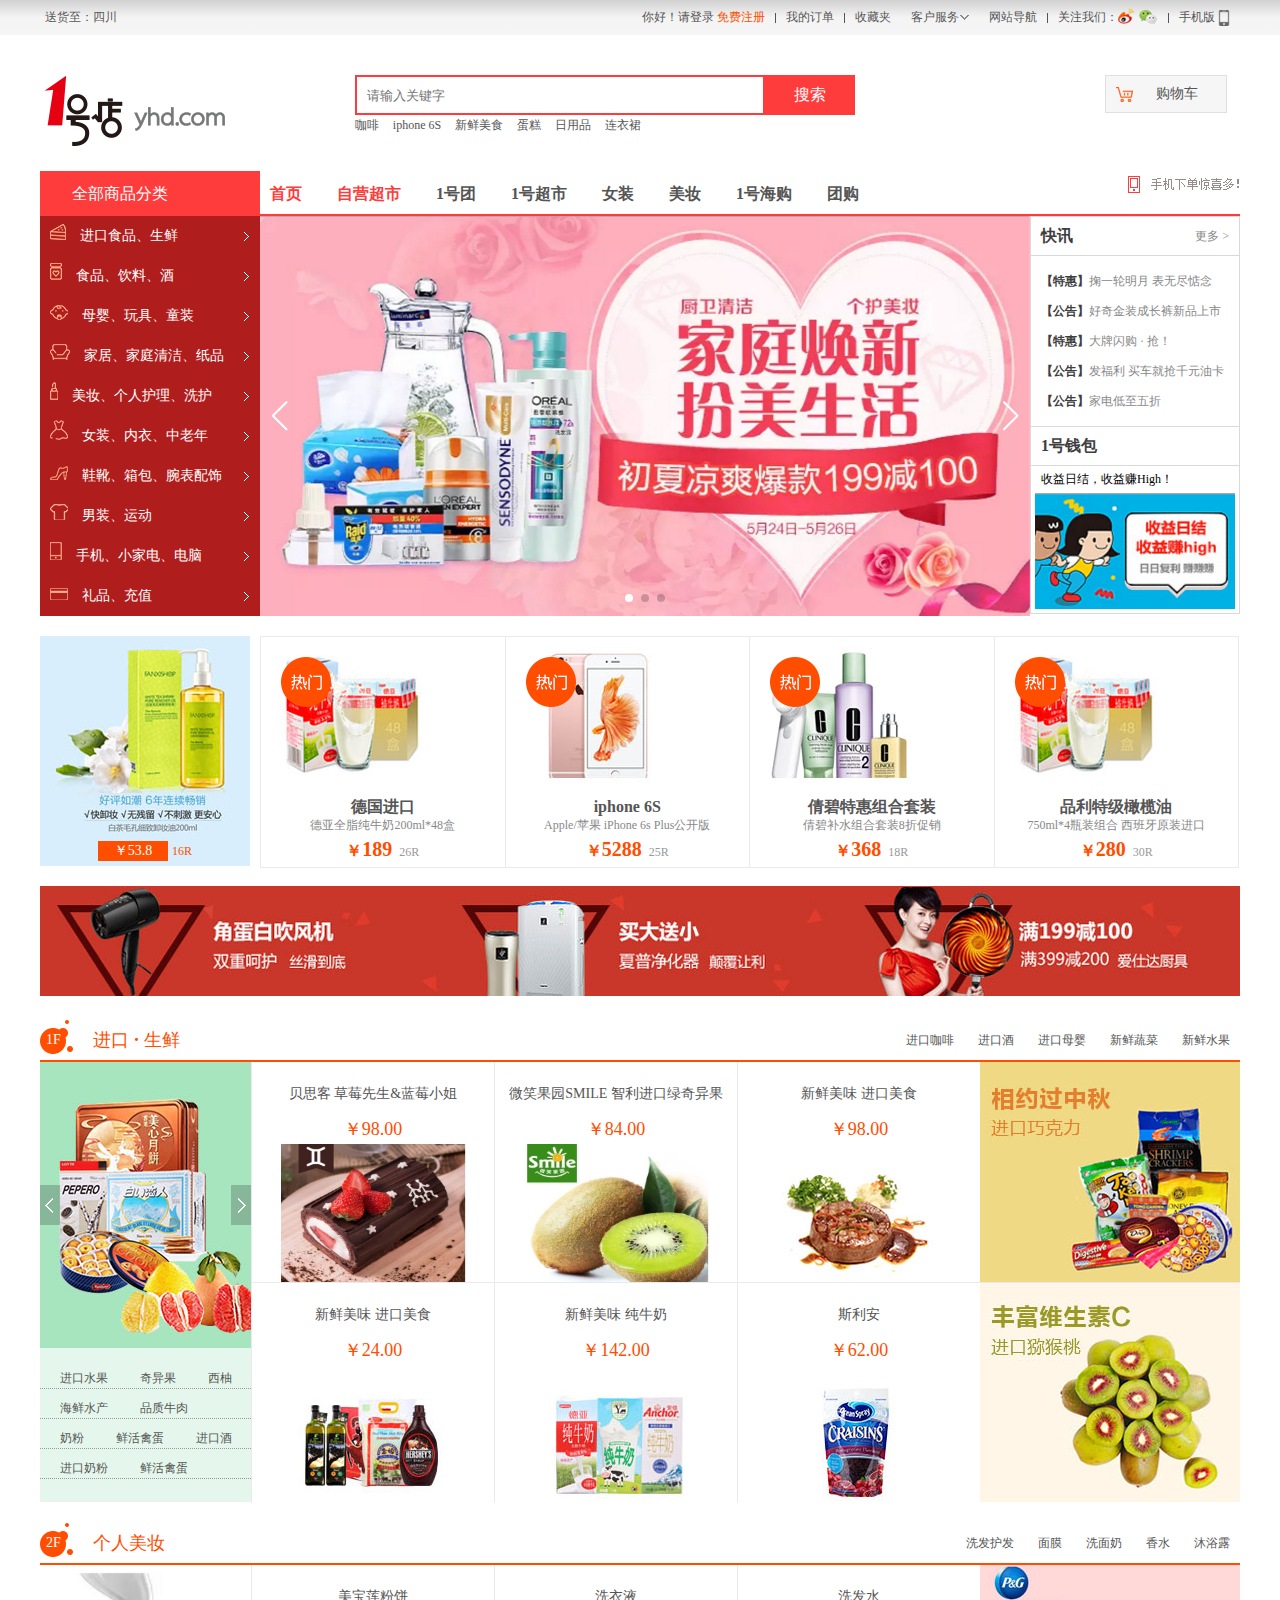
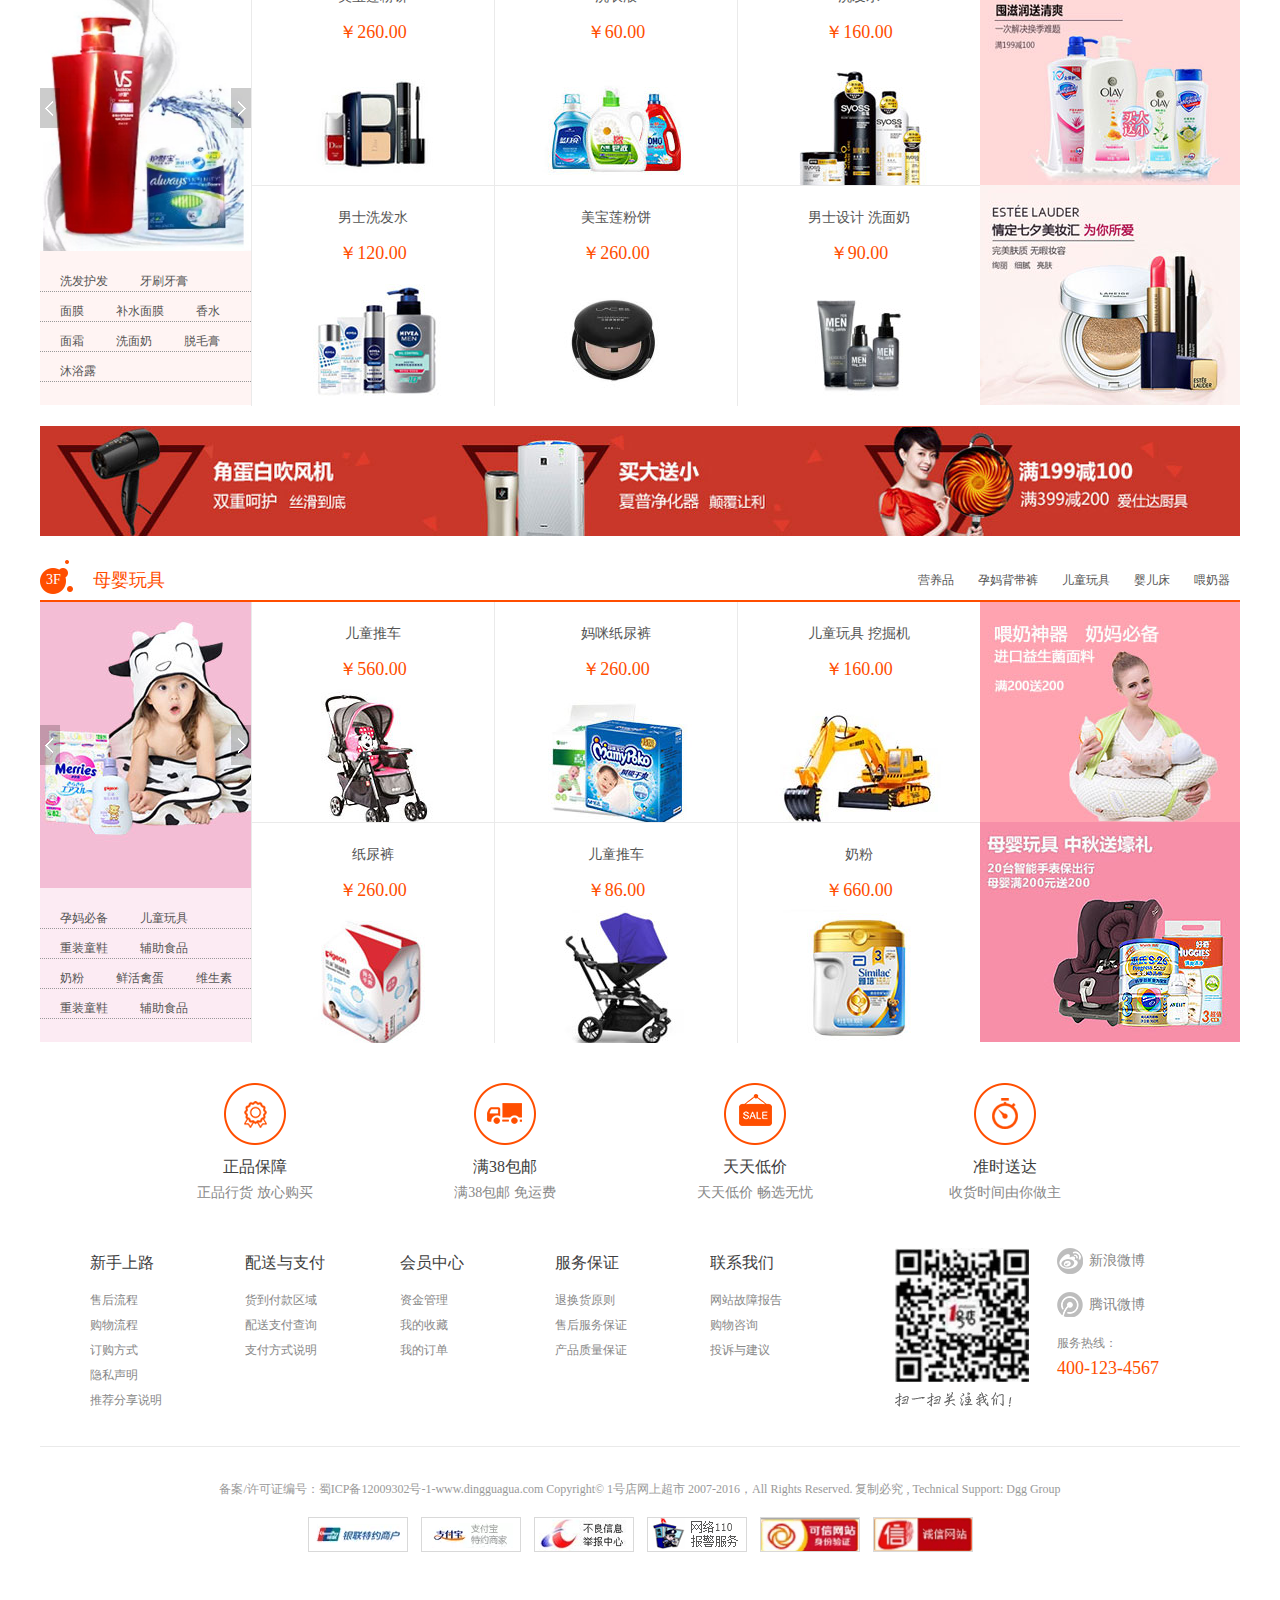
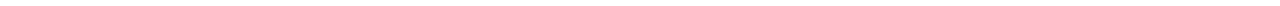
<file: index.html>
<!DOCTYPE html>
<html lang="en">

<head>
    <meta charset="UTF-8">
    <meta http-equiv="X-UA-Compatible" content="IE=edge">
    <meta name="viewport" content="width=device-width, initial-scale=1.0">
    <title>一号店</title>
    <link rel="stylesheet" href="./css/index.css">
    <link rel="stylesheet" href="./js/swiper/swiper-bundle.min.css">
    <link rel="stylesheet" href="./css/buy.css">
</head>

<body>
    <!-- 头部 -->
    <header>
        <div class="content">
            <div class="right">送货至：四川</div>
            <div class="left">
                <ul class="list">
                    <li>你好！请<a href="./enter.html" class="enter">登录</a>
                        <a href="./login.html" id="login">免费注册</a>
                    </li>
                    <li class="line"></li>
                    <li><a href="#">我的订单</a></li>
                    <li class="line"></li>
                    <li><a href="#">收藏夹</a></li>
                    <li class="serve1">
                        <a href="#" class="serve">客户服务</a>
                        <div class="menu">
                            <ul>
                                <li><a href="#">包裹跟踪</a></li>
                                <li><a href="#">常见问题</a></li>
                                <li><a href="#">在线退款</a></li>
                                <li><a href="#">在线投诉</a></li>
                                <li><a href="#">配送范围</a></li>
                            </ul>
                        </div>
                    </li>
                    <li><a href="#">网站导航</a></li>
                    <li class="line"></li>
                    <li class="follow">关注我们：</li>
                    <li class="line"></li>
                    <li><a href="#">手机版</a>
                        <img src="images/s_tel.png" align="absmiddle" />
                    </li>
                </ul>
            </div>
        </div>
    </header>

    <!-- 导航栏 -->

    <nav class="clearFix">
        <div class="logo"><img src="./images/logo.png" alt=""></div>
        <div class="sch">
            <input type="search" value="" placeholder="请输入关键字" class="search" /><input type="submit" value="搜索"
                class="search_btn" />
            <div class="text">
                <a href="#">咖啡</a>
                <a href="#">iphone 6S</a>
                <a href="#">新鲜美食</a>
                <a href="#">蛋糕</a>
                <a href="#">日用品</a>
                <a href="#">连衣裙</a>
            </div>
        </div>



        <!-- 购物车 -->
        <div class="shop_car">
            <div class="car_text"> 购物车</div>

            <div class="noshop">
                <img src="./images/icon_tips2.png" alt="">
                <h3>你的1号店购物车还是空的</h3>
            </div>


            <div class="commodity">
                <ul>
                    <li>
                        <h4 class="clearFix">1号店满199减100
                            <span>共1件商品</span>
                        </h4>
                        <div class="clear clearFix">
                            <div class="shopImg">
                                <img src="images/shop1.png" alt="" />
                            </div>
                            <div class="shopText">
                                <div class="shopText1 clearFix">
                                    <h4>宝贝许愿坊 童装女装套装</h4>
                                    <a href="#" class="delete">×</a>
                                </div>
                                <p>深蓝 140码</p>
                                <div class="shopNum clearFix">
                                    <div>
                                        <span class="minus">-</span><input type="text" class="shopnum" value="1"><span
                                            class="plus">+</span>
                                    </div>
                                    <strong class="shopMoney">￥190</strong>
                                </div>

                            </div>
                        </div>
                        <p>参加一项促销，节约成本￥100</p>
                    </li>



                    <li>
                        <h4>1号店
                            <span>共1件商品</span>
                        </h4>
                        <div class="clear clearFix">
                            <div class="shopImg">
                                <img src="images/shop2.png" alt="" />
                            </div>
                            <div class="shopText">
                                <div class="shopText1 clearFix">
                                    <h4>亨氏 乐维滋清乐2+2果汁</h4>
                                    <a href="#" class="delete">×</a>
                                </div>
                                <p>草莓山楂枸杞</p>
                                <div class="shopNum clearFix">
                                    <div>
                                        <span class="minus">-</span><input type="text" class="shopnum" value="1"><span
                                            class="plus">+</span>
                                    </div>
                                    <strong class="shopMoney">￥5.8</strong>
                                </div>

                            </div>
                        </div>
                    </li>



                    <li>
                        <h4>珠韵首饰旗舰店
                            <span>共1件商品</span>
                        </h4>
                        <div class="clear clearFix">
                            <div class="shopImg">
                                <img src="images/shop1.png" alt="" />
                            </div>
                            <div class="shopText">
                                <div class="shopText1 clearFix">
                                    <h4>珠韵首饰 大粒径 9.5-10.5mm近圆白色淡水珍珠项链 送妈妈白色45CM</h4>
                                    <a href="#" class="delete">×</a>
                                </div>
                                <p>淡水白色近圆珍珠</p>
                                <div class="shopNum clearFix">
                                    <div>
                                        <span class="minus">-</span><input type="text" class="shopnum" value="1"><span
                                            class="plus">+</span>
                                    </div>
                                    <strong class="shopMoney">￥758</strong>
                                </div>

                            </div>
                        </div>
                        <p>全场包邮</p>
                    </li>

                </ul>

                <div class="option"><a href="#">意见反馈</a></div>
                <div class="buy clearFix">
                    <p>合计 <span class="total">￥953.8</span></p>
                    <a href="#">立即结算 <span class="closing">(3)</span></a>
                </div>

            </div>


        </div>
    </nav>


    <!--网页主体部分 -->

    <section>
        <div class="center clearFix">
            <!-- 左边导航菜单 -->
            <div class="menu">
                <div class="top">全部商品分类</div>
                <div class="menuNav">
                    <ul>
                        <li>
                            <div class="nav list">
                                <img src="./images/nav1.png" alt="">
                                <span>进口食品、生鲜</span>
                            </div>
                            <div class="nav-article clearFix">
                                <div class="content clearFix">
                                    <div class="article">
                                        <h2>零食 / 糖果 / 巧克力</h2>
                                        <a href="#" class="article-ts">坚果</a>|<a href="#">蜜饯</a>|<a href="#">红枣</a>|<a
                                            href="#">牛肉干</a>|<a href="#">巧克力</a>|
                                        <a href="#">口香糖</a>|<a href="#">海苔</a>|<a href="#">鱼干</a>|<a href="#">蜜饯</a>|<a
                                            href="#">红枣</a>|
                                        <a href="#">蜜饯</a>|<a href="#">红枣</a>|<a href="#">牛肉干</a>|<a href="#">蜜饯</a>|
                                    </div>
                                    <div class="article">
                                        <h2>零食 / 糖果 / 巧克力</h2>
                                        <a href="#" class="article-ts">坚果</a>|<a href="#">蜜饯</a>|<a href="#">红枣</a>|<a
                                            href="#">牛肉干</a>|<a href="#">巧克力</a>|
                                        <a href="#">口香糖</a>|<a href="#">海苔</a>|<a href="#">鱼干</a>|<a href="#">蜜饯</a>|<a
                                            href="#">红枣</a>|
                                        <a href="#">蜜饯</a>|<a href="#">红枣</a>|<a href="#">牛肉干</a>|<a href="#">蜜饯</a>|
                                    </div>
                                    <div class="article">
                                        <h2>零食 / 糖果 / 巧克力</h2>
                                        <a href="#" class="article-ts">坚果</a>|<a href="#">蜜饯</a>|<a href="#">红枣</a>|<a
                                            href="#">牛肉干</a>|<a href="#">巧克力</a>|
                                        <a href="#">口香糖</a>|<a href="#">海苔</a>|<a href="#">鱼干</a>|<a href="#">蜜饯</a>|<a
                                            href="#">红枣</a>|
                                        <a href="#">蜜饯</a>|<a href="#">红枣</a>|<a href="#">牛肉干</a>|<a href="#">蜜饯</a>|
                                    </div>
                                    <div class="article">
                                        <h2>零食 / 糖果 / 巧克力</h2>
                                        <a href="#" class="article-ts">坚果</a>|<a href="#">蜜饯</a>|<a href="#">红枣</a>|<a
                                            href="#">牛肉干</a>|<a href="#">巧克力</a>|
                                        <a href="#">口香糖</a>|<a href="#">海苔</a>|<a href="#">鱼干</a>|<a href="#">蜜饯</a>|<a
                                            href="#">红枣</a>|
                                        <a href="#">蜜饯</a>|<a href="#">红枣</a>|<a href="#">牛肉干</a>|<a href="#">蜜饯</a>|
                                    </div>
                                    <div class="article">
                                        <h2>零食 / 糖果 / 巧克力</h2>
                                        <a href="#" class="article-ts">坚果</a>|<a href="#">蜜饯</a>|<a href="#">红枣</a>|<a
                                            href="#">牛肉干</a>|<a href="#">巧克力</a>|
                                        <a href="#">口香糖</a>|<a href="#">海苔</a>|<a href="#">鱼干</a>|<a href="#">蜜饯</a>|<a
                                            href="#">红枣</a>|
                                        <a href="#">蜜饯</a>|<a href="#">红枣</a>|<a href="#">牛肉干</a>|<a href="#">蜜饯</a>|
                                    </div>
                                    <div class="article">
                                        <h2>零食 / 糖果 / 巧克力</h2>
                                        <a href="#" class="article-ts">坚果</a>|<a href="#">蜜饯</a>|<a href="#">红枣</a>|<a
                                            href="#">牛肉干</a>|<a href="#">巧克力</a>|
                                        <a href="#">口香糖</a>|<a href="#">海苔</a>|<a href="#">鱼干</a>|<a href="#">蜜饯</a>|<a
                                            href="#">红枣</a>|
                                        <a href="#">蜜饯</a>|<a href="#">红枣</a>|<a href="#">牛肉干</a>|<a href="#">蜜饯</a>|
                                    </div>
                                </div>
                                <div class="nav-img">
                                    <a href="#"><img src="images/n_img1.jpg" width="236" height="200" /></a>
                                    <a href="#"><img src="images/n_img2.jpg" width="236" height="200" /></a>
                                </div>
                            </div>
                        </li>
                        <li>
                            <div class="nav list">
                                <img src="./images/nav2.png" alt="">
                                <span>食品、饮料、酒</span>
                            </div>
                            <div class="nav-article clearFix">
                                <div class="content clearFix">
                                    <div class="article">
                                        <h2>零食 / 糖果 / 巧克力</h2>
                                        <a href="#" class="article-ts">坚果</a>|<a href="#">蜜饯</a>|<a href="#">红枣</a>|<a
                                            href="#">牛肉干</a>|<a href="#">巧克力</a>|
                                        <a href="#">口香糖</a>|<a href="#">海苔</a>|<a href="#">鱼干</a>|<a href="#">蜜饯</a>|<a
                                            href="#">红枣</a>|
                                        <a href="#">蜜饯</a>|<a href="#">红枣</a>|<a href="#">牛肉干</a>|<a href="#">蜜饯</a>|
                                    </div>
                                </div>
                                <div class="nav-img">
                                    <a href="#"><img src="images/n_img1.jpg" width="236" height="200" /></a>
                                    <a href="#"><img src="images/n_img2.jpg" width="236" height="200" /></a>
                                </div>
                            </div>


                        </li>
                        <li>
                            <div class="nav list">
                                <img src="./images/nav3.png" alt="">
                                <span>母婴、玩具、童装</span>
                            </div>
                            <div class="nav-article clearFix">
                                <div class="content clearFix">
                                    <div class="article">
                                        <h2>零食 / 糖果 / 巧克力1</h2>
                                        <a href="#" class="article-ts">坚果</a>|<a href="#">蜜饯</a>|<a href="#">红枣</a>|<a
                                            href="#">牛肉干</a>|<a href="#">巧克力</a>|
                                        <a href="#">口香糖</a>|<a href="#">海苔</a>|<a href="#">鱼干</a>|<a href="#">蜜饯</a>|<a
                                            href="#">红枣</a>|
                                        <a href="#">蜜饯</a>|<a href="#">红枣</a>|<a href="#">牛肉干</a>|<a href="#">蜜饯</a>|
                                    </div>
                                    <div class="article">
                                        <h2>零食 / 糖果 / 巧克力</h2>
                                        <a href="#" class="article-ts">坚果</a>|<a href="#">蜜饯</a>|<a href="#">红枣</a>|<a
                                            href="#">牛肉干</a>|<a href="#">巧克力</a>|
                                        <a href="#">口香糖</a>|<a href="#">海苔</a>|<a href="#">鱼干</a>|<a href="#">蜜饯</a>|<a
                                            href="#">红枣</a>|
                                        <a href="#">蜜饯</a>|<a href="#">红枣</a>|<a href="#">牛肉干</a>|<a href="#">蜜饯</a>|
                                    </div>
                                </div>
                                <div class="nav-img">
                                    <a href="#"><img src="images/n_img1.jpg" width="236" height="200" /></a>
                                    <a href="#"><img src="images/n_img2.jpg" width="236" height="200" /></a>
                                </div>
                            </div>
                        </li>
                        <li>
                            <div class="nav list">
                                <img src="./images/nav4.png" alt="">
                                <span>家居、家庭清洁、纸品</span>
                            </div>
                            <div class="nav-article clearFix">
                                <div class="content clearFix">
                                    <div class="article">
                                        <h2>零食 / 糖果 / 巧克力6</h2>
                                        <a href="#" class="article-ts">坚果</a>|<a href="#">蜜饯</a>|<a href="#">红枣</a>|<a
                                            href="#">牛肉干</a>|<a href="#">巧克力</a>|
                                        <a href="#">口香糖</a>|<a href="#">海苔</a>|<a href="#">鱼干</a>|<a href="#">蜜饯</a>|<a
                                            href="#">红枣</a>|
                                        <a href="#">蜜饯</a>|<a href="#">红枣</a>|<a href="#">牛肉干</a>|<a href="#">蜜饯</a>|
                                    </div>
                                </div>
                                <div class="nav-img">
                                    <a href="#"><img src="images/n_img1.jpg" width="236" height="200" /></a>
                                    <a href="#"><img src="images/n_img2.jpg" width="236" height="200" /></a>
                                </div>
                            </div>
                        </li>
                        <li>
                            <div class="nav list">
                                <img src="./images/nav5.png" alt="">
                                <span>美妆、个人护理、洗护</span>
                            </div>
                            <div class="nav-article clearFix">
                                <div class="content clearFix">
                                    <div class="article">
                                        <h2>零食 / 糖果 / 巧克力</h2>
                                        <a href="#" class="article-ts">坚果</a>|<a href="#">蜜饯</a>|<a href="#">红枣</a>|<a
                                            href="#">牛肉干</a>|<a href="#">巧克力</a>|
                                        <a href="#">口香糖</a>|<a href="#">海苔</a>|<a href="#">鱼干</a>|<a href="#">蜜饯</a>|<a
                                            href="#">红枣</a>|
                                        <a href="#">蜜饯</a>|<a href="#">红枣</a>|<a href="#">牛肉干</a>|<a href="#">蜜饯</a>|
                                    </div>
                                </div>
                                <div class="nav-img">
                                    <a href="#"><img src="images/n_img1.jpg" width="236" height="200" /></a>
                                    <a href="#"><img src="images/n_img2.jpg" width="236" height="200" /></a>
                                </div>
                            </div>
                        </li>
                        <li>
                            <div class="nav list">
                                <img src="./images/nav6.png" alt="">
                                <span>女装、内衣、中老年</span>
                            </div>
                            <div class="nav-article clearFix">
                                <div class="content clearFix">
                                    <div class="article">
                                        <h2>零食 / 糖果 / 巧克力</h2>
                                        <a href="#" class="article-ts">坚果</a>|<a href="#">蜜饯</a>|<a href="#">红枣</a>|<a
                                            href="#">牛肉干</a>|<a href="#">巧克力</a>|
                                        <a href="#">口香糖</a>|<a href="#">海苔</a>|<a href="#">鱼干</a>|<a href="#">蜜饯</a>|<a
                                            href="#">红枣</a>|
                                        <a href="#">蜜饯</a>|<a href="#">红枣</a>|<a href="#">牛肉干</a>|<a href="#">蜜饯</a>|
                                    </div>
                                    <div class="article">
                                        <h2>零食 / 糖果 / 巧克力</h2>
                                        <a href="#" class="article-ts">坚果</a>|<a href="#">蜜饯</a>|<a href="#">红枣</a>|<a
                                            href="#">牛肉干</a>|<a href="#">巧克力</a>|
                                        <a href="#">口香糖</a>|<a href="#">海苔</a>|<a href="#">鱼干</a>|<a href="#">蜜饯</a>|<a
                                            href="#">红枣</a>|
                                        <a href="#">蜜饯</a>|<a href="#">红枣</a>|<a href="#">牛肉干</a>|<a href="#">蜜饯</a>|
                                    </div>
                                </div>
                                <div class="nav-img">
                                    <a href="#"><img src="images/n_img1.jpg" width="236" height="200" /></a>
                                    <a href="#"><img src="images/n_img2.jpg" width="236" height="200" /></a>
                                </div>
                            </div>
                        </li>
                        <li>
                            <div class="nav list">
                                <img src="./images/nav7.png" alt="">
                                <span>鞋靴、箱包、腕表配饰</span>
                            </div>
                            <div class="nav-article clearFix">
                                <div class="content clearFix">
                                    <div class="article">
                                        <h2>零食 / 糖果 / 巧克力</h2>
                                        <a href="#" class="article-ts">坚果</a>|<a href="#">蜜饯</a>|<a href="#">红枣</a>|<a
                                            href="#">牛肉干</a>|<a href="#">巧克力</a>|
                                        <a href="#">口香糖</a>|<a href="#">海苔</a>|<a href="#">鱼干</a>|<a href="#">蜜饯</a>|<a
                                            href="#">红枣</a>|
                                        <a href="#">蜜饯</a>|<a href="#">红枣</a>|<a href="#">牛肉干</a>|<a href="#">蜜饯</a>|
                                    </div>
                                </div>
                                <div class="nav-img">
                                    <a href="#"><img src="images/n_img1.jpg" width="236" height="200" /></a>
                                    <a href="#"><img src="images/n_img2.jpg" width="236" height="200" /></a>
                                </div>
                            </div>
                        </li>
                        <li>
                            <div class="nav list">
                                <img src="./images/nav8.png" alt="">
                                <span>男装、运动</span>
                            </div>
                            <div class="nav-article clearFix">
                                <div class="content clearFix">
                                    <div class="article">
                                        <h2>零食 / 糖果 / 巧克力</h2>
                                        <a href="#" class="article-ts">坚果</a>|<a href="#">蜜饯</a>|<a href="#">红枣</a>|<a
                                            href="#">牛肉干</a>|<a href="#">巧克力</a>|
                                        <a href="#">口香糖</a>|<a href="#">海苔</a>|<a href="#">鱼干</a>|<a href="#">蜜饯</a>|<a
                                            href="#">红枣</a>|
                                        <a href="#">蜜饯</a>|<a href="#">红枣</a>|<a href="#">牛肉干</a>|<a href="#">蜜饯</a>|
                                    </div>
                                    <div class="article">
                                        <h2>零食 / 糖果 / 巧克力</h2>
                                        <a href="#" class="article-ts">坚果</a>|<a href="#">蜜饯</a>|<a href="#">红枣</a>|<a
                                            href="#">牛肉干</a>|<a href="#">巧克力</a>|
                                        <a href="#">口香糖</a>|<a href="#">海苔</a>|<a href="#">鱼干</a>|<a href="#">蜜饯</a>|<a
                                            href="#">红枣</a>|
                                        <a href="#">蜜饯</a>|<a href="#">红枣</a>|<a href="#">牛肉干</a>|<a href="#">蜜饯</a>|
                                    </div>
                                </div>

                                <div class="nav-img">
                                    <a href="#"><img src="images/n_img1.jpg" width="236" height="200" /></a>
                                    <a href="#"><img src="images/n_img2.jpg" width="236" height="200" /></a>
                                </div>
                            </div>
                        </li>
                        <li>
                            <div class="nav list">
                                <img src="./images/nav9.png" alt="">
                                <span>手机、小家电、电脑</span>
                            </div>
                            <div class="nav-article clearFix">
                                <div class="content clearFix">
                                    <div class="article">
                                        <h2>零食 / 糖果 / 巧克力</h2>
                                        <a href="#" class="article-ts">坚果</a>|<a href="#">蜜饯</a>|<a href="#">红枣</a>|<a
                                            href="#">牛肉干</a>|<a href="#">巧克力</a>|
                                        <a href="#">口香糖</a>|<a href="#">海苔</a>|<a href="#">鱼干</a>|<a href="#">蜜饯</a>|<a
                                            href="#">红枣</a>|
                                        <a href="#">蜜饯</a>|<a href="#">红枣</a>|<a href="#">牛肉干</a>|<a href="#">蜜饯</a>|
                                    </div>
                                </div>
                                <div class="nav-img">
                                    <a href="#"><img src="images/n_img1.jpg" width="236" height="200" /></a>
                                    <a href="#"><img src="images/n_img2.jpg" width="236" height="200" /></a>
                                </div>
                            </div>
                        </li>
                        <li>
                            <div class="nav list">
                                <img src="./images/nav10.png" alt="">
                                <span>礼品、充值</span>
                            </div>
                            <div class="nav-article clearFix">
                                <div class="content clearFix">
                                    <div class="article">
                                        <h2>零食 / 糖果 / 巧克力</h2>
                                        <a href="#" class="article-ts">坚果</a>|<a href="#">蜜饯</a>|<a href="#">红枣</a>|<a
                                            href="#">牛肉干</a>|<a href="#">巧克力</a>|
                                        <a href="#">口香糖</a>|<a href="#">海苔</a>|<a href="#">鱼干</a>|<a href="#">蜜饯</a>|<a
                                            href="#">红枣</a>|
                                        <a href="#">蜜饯</a>|<a href="#">红枣</a>|<a href="#">牛肉干</a>|<a href="#">蜜饯</a>|
                                    </div>
                                    <div class="article">
                                        <h2>零食 / 糖果 / 巧克力</h2>
                                        <a href="#" class="article-ts">坚果</a>|<a href="#">蜜饯</a>|<a href="#">红枣</a>|<a
                                            href="#">牛肉干</a>|<a href="#">巧克力</a>|
                                        <a href="#">口香糖</a>|<a href="#">海苔</a>|<a href="#">鱼干</a>|<a href="#">蜜饯</a>|<a
                                            href="#">红枣</a>|
                                        <a href="#">蜜饯</a>|<a href="#">红枣</a>|<a href="#">牛肉干</a>|<a href="#">蜜饯</a>|
                                    </div>
                                </div>
                                <div class="nav-img">
                                    <a href="#"><img src="images/n_img1.jpg" width="236" height="200" /></a>
                                    <a href="#"><img src="images/n_img2.jpg" width="236" height="200" /></a>
                                </div>
                            </div>
                        </li>
                    </ul>
                </div>


            </div>

            <!-- 中间轮播图部分 -->
            <div class="map">
                <div class="top clearFix">
                    <ul class="clearFix">
                        <li class="active"><a href="">首页</a></li>
                        <li class="active"><a href="">自营超市</a></li>
                        <li><a href="">1号团</a></li>
                        <li><a href="">1号超市</a></li>
                        <li><a href="">女装</a></li>
                        <li><a href="">美妆</a></li>
                        <li><a href="">1号海购</a></li>
                        <li><a href="">团购</a></li>
                    </ul>
                    <div class="surprise">
                        <img src="./images/phone.png" alt="">
                    </div>
                </div>

                <div class="main clearFix">

                    <div class="mip-anim">
                        <div class="swiper">
                            <div class="swiper-wrapper">
                                <div class="swiper-slide"><img src="./images/ban1.jpg" alt="" width="770" height="400">
                                </div>
                                <div class="swiper-slide"><img src="./images/ban1.jpg" alt="" width="770" height="400">
                                </div>
                                <div class="swiper-slide"><img src="./images/ban1.jpg" alt="" width="770" height="400">
                                </div>
                            </div>
                            <!-- 如果需要分页器 -->
                            <div class="swiper-pagination"></div>

                            <!-- 如果需要导航按钮 -->
                            <div class="swiper-button-prev"></div>
                            <div class="swiper-button-next"></div>

                        </div>

                    </div>

                    <!-- 右边滚动部分 -->
                    <div class="right">
                        <div class="roll">
                            <div class="top clearFix">
                                <h3>快讯</h3>
                                <span><a href="#">更多 ></a></span>
                            </div>
                            <div class="express2">
                                <div class="express1">
                                    <ul id="express">
                                        <li><span>【特惠】</span><a href="#">掬一轮明月 表无尽惦念</a></li>
                                        <li><span>【公告】</span><a href="#">好奇金装成长裤新品上市</a></li>
                                        <li><span>【特惠】</span><a href="#">大牌闪购 · 抢！</a></li>
                                        <li><span>【公告】</span><a href="#">发福利 买车就抢千元油卡</a></li>
                                        <li><span>【公告】</span><a href="#">家电低至五折</a></li>
                                        <li><span>【特惠】</span><a href="#">掬一轮明月 表无尽惦念</a></li>
                                        <li><span>【公告】</span><a href="#">好奇金装成长裤新品上市</a></li>
                                        <li><span>【特惠】</span><a href="#">大牌闪购 · 抢！</a></li>
                                        <li><span>【公告】</span><a href="#">发福利 买车就抢千元油卡</a></li>
                                        <li><span>【公告】</span><a href="#">家电低至五折</a></li>
                                    </ul>
                                </div>
                            </div>
                            <div class="top">
                                <h3>1号钱包</h3>
                            </div>
                            <div class="bottom">
                                <p>收益日结，收益赚High！</p>
                                <img src="./images/oneAD.jpg" alt="">
                            </div>

                        </div>

                    </div>

                </div>






            </div>
        </div>

        <!-- 商品热售 -->
        <div class="main1 clearFix">
            <div class="hot">
                <div class="img">
                    <img src="./images/l_img.jpg" alt="" width="188">
                </div>
                <div class="hot_money">
                    <span class="hot_mey">￥53.8</span>
                    <span class="hot_R">16R</span>
                </div>
            </div>
            <div class="hot_goods">
                <ul class="goods clearFix">
                    <li class="goodsone">
                        <div class="hot_icon"><img src="./images/hot.png" alt=""></div>
                        <div class="hot_image">
                            <img src="images/hot1.jpg" width="160" height="136" />
                        </div>
                        <div class="hot_text">
                            <h3>德国进口</h3>
                            <p>德亚全脂纯牛奶200ml*48盒</p>
                            <div>
                                <strong>
                                    ￥<span>189</span>
                                </strong>&nbsp;26R
                            </div>
                        </div>
                    </li>
                    <li class="goodsone">
                        <div class="hot_icon"><img src="./images/hot.png" alt=""></div>
                        <div class="hot_image">
                            <img src="images/hot2.jpg" width="160" height="136" />
                        </div>
                        <div class="hot_text">
                            <h3>iphone 6S</h3>
                            <p>Apple/苹果 iPhone 6s Plus公开版</p>
                            <div>
                                <strong>
                                    ￥<span>5288</span>
                                </strong>&nbsp;25R
                            </div>
                        </div>
                    </li>
                    <li class="goodsone">
                        <div class="hot_icon"><img src="./images/hot.png" alt=""></div>
                        <div class="hot_image">
                            <img src="images/hot3.jpg" width="160" height="136" />
                        </div>
                        <div class="hot_text">
                            <h3>倩碧特惠组合套装</h3>
                            <p>倩碧补水组合套装8折促销</p>
                            <div>
                                <strong>
                                    ￥<span>368</span>
                                </strong>&nbsp;18R
                            </div>
                        </div>
                    </li>
                    <li class="goodsone">
                        <div class="hot_icon"><img src="./images/hot.png" alt=""></div>
                        <div class="hot_image">
                            <img src="images/hot1.jpg" width="160" height="136" />
                        </div>
                        <div class="hot_text">
                            <h3>品利特级橄榄油</h3>
                            <p>750ml*4瓶装组合 西班牙原装进口</p>
                            <div>
                                <strong>
                                    ￥<span>280</span>
                                </strong>&nbsp;30R
                            </div>
                        </div>
                    </li>
                </ul>

            </div>
        </div>


        <!-- 广告 -->
        <div class="gg">
            <img src="images/mban_2.jpg" />
        </div>


        <!-- 进口·生鲜 -->

        <div class="article">
            <div class="article_top clearFix">
                <div class="article_top_title">
                    <span class="top_title_1F">1F</span>
                    <span class="top_title_sx">进口
                        <strong>·</strong>
                        生鲜</span>
                </div>
                <div class="article_top_nav">
                    <a href="#">进口咖啡</a>
                    <a href="#">进口酒</a>
                    <a href="#">进口母婴</a>
                    <a href="#">新鲜蔬菜</a>
                    <a href="#">新鲜水果</a>
                </div>
            </div>

            <div class="article_content">
                <div class="article_nav clearFix">
                    <div class="article_nav_img">
                        <img src="images/fre_r.jpg" width="211" height="286" />
                        <div class="prevf">上一张</div>
                        <div class="nextf">下一张</div>
                    </div>
                    <div class="article_nav_text">
                        <a href="#">进口水果</a><a href="#">奇异果</a><a href="#">西柚</a><a href="#">海鲜水产</a><a
                            href="#">品质牛肉</a><a href="#">奶粉</a><a href="#">鲜活禽蛋</a><a href="#">进口酒</a><a
                            href="#">进口奶粉</a><a href="#">鲜活禽蛋</a>
                    </div>
                </div>
                <div class="article_list clearFix">
                    <ul>
                        <li>
                            <p class="article_list_text">贝思客 草莓先生&蓝莓小姐</p>
                            <p class="article_list_price">￥98.00</p>
                            <img src="images/fre_1.jpg" width="185" height="155" />
                        </li>
                        <li>
                            <p class="article_list_text">微笑果园SMILE 智利进口绿奇异果</p>
                            <p class="article_list_price">￥84.00</p>
                            <img src="images/fre_2.jpg" width="185" height="155" />
                        </li>
                        <li>
                            <p class="article_list_text">新鲜美味 进口美食</p>
                            <p class="article_list_price">￥98.00</p>
                            <img src="images/fre_3.jpg" width="185" height="155" />
                        </li>
                        <li class="bottom">
                            <p class="article_list_text">新鲜美味 进口美食</p>
                            <p class="article_list_price">￥24.00</p>
                            <img src="images/fre_4.jpg" width="185" height="155" />
                        </li>
                        <li class="bottom">
                            <p class="article_list_text">新鲜美味 纯牛奶</p>
                            <p class="article_list_price">￥142.00</p>
                            <img src="images/fre_5.jpg" width="185" height="155" />
                        </li>
                        <li class="bottom">
                            <p class="article_list_text">斯利安</p>
                            <p class="article_list_price">￥62.00</p>
                            <img src="images/fre_6.jpg" width="185" height="155" />
                        </li>

                    </ul>
                </div>
                <div class="article_img">
                    <ul>
                        <li><a href="#"><img src="images/fre_b1.jpg" width="260" height="220" /></a></li>
                        <li><a href="#"><img src="images/fre_b2.jpg" width="260" height="220" /></a></li>
                    </ul>
                </div>
            </div>


        </div>



        <!-- 个人美妆 -->

        <div class="article">
            <div class="article_top clearFix">
                <div class="article_top_title">
                    <span class="top_title_1F">2F</span>
                    <span class="top_title_sx">个人美妆</span>
                </div>
                <div class="article_top_nav">
                    <a href="#">洗发护发</a>
                    <a href="#">面膜</a>
                    <a href="#">洗面奶</a>
                    <a href="#">香水</a>
                    <a href="#">沐浴露</a>
                </div>
            </div>

            <div class="article_content">
                <div class="article_nav clearFix article_nav_bg">
                    <div class="article_nav_img">
                        <img src="images/make_r.jpg" width="211" height="286" />
                        <div class="prevf">上一张</div>
                        <div class="nextf">下一张</div>
                    </div>
                    <div class="article_nav_text">
                        <a href="#">洗发护发</a><a href="#">牙刷牙膏</a><a href="#">面膜</a><a href="#">补水面膜</a><a
                            href="#">香水</a><a href="#">面霜</a><a href="#">洗面奶</a><a href="#">脱毛膏</a><a href="#">沐浴露</a>
                    </div>
                </div>
                <div class="article_list clearFix">
                    <ul>
                        <li>
                            <p class="article_list_text">美宝莲粉饼</p>
                            <p class="article_list_price">￥260.00</p>
                            <img src="images/make_1.jpg" width="185" height="155" />
                        </li>
                        <li>
                            <p class="article_list_text">洗衣液</p>
                            <p class="article_list_price">￥60.00</p>
                            <img src="images/make_2.jpg" width="185" height="155" />
                        </li>
                        <li>
                            <p class="article_list_text">洗发水</p>
                            <p class="article_list_price">￥160.00</p>
                            <img src="images/make_3.jpg" width="185" height="155" />
                        </li>
                        <li class="bottom">
                            <p class="article_list_text">男士洗发水</p>
                            <p class="article_list_price">￥120.00</p>
                            <img src="images/make_4.jpg" width="185" height="155" />
                        </li>
                        <li class="bottom">
                            <p class="article_list_text">美宝莲粉饼</p>
                            <p class="article_list_price">￥260.00</p>
                            <img src="images/make_5.jpg" width="185" height="155" />
                        </li>
                        <li class="bottom">
                            <p class="article_list_text">男士设计 洗面奶</p>
                            <p class="article_list_price">￥90.00</p>
                            <img src="images/make_6.jpg" width="185" height="155" />
                        </li>

                    </ul>
                </div>
                <div class="article_img">
                    <ul>
                        <li><a href="#"><img src="images/make_b1.jpg" width="260" height="220" /></a></li>
                        <li><a href="#"><img src="images/make_b2.jpg" width="260" height="220" /></a></li>
                    </ul>
                </div>
            </div>


        </div>

        <!-- 广告 -->

        <div class="gg gg1">
            <img src="images/mban_2.jpg" />
        </div>


        <!-- 母婴玩具 -->

        <div class="article">
            <div class="article_top clearFix">
                <div class="article_top_title">
                    <span class="top_title_1F">3F</span>
                    <span class="top_title_sx">母婴玩具</span>
                </div>
                <div class="article_top_nav">
                    <a href="#">营养品</a>
                    <a href="#">孕妈背带裤</a>
                    <a href="#">儿童玩具</a>
                    <a href="#">婴儿床</a>
                    <a href="#">喂奶器</a>
                </div>
            </div>

            <div class="article_content">
                <div class="article_nav clearFix article_nav_bg1">
                    <div class="article_nav_img">
                        <img src="images/baby_r.jpg" width="211" height="286" />
                        <div class="prevf">上一张</div>
                        <div class="nextf">下一张</div>
                    </div>
                    <div class="article_nav_text">
                        <a href="#">孕妈必备</a><a href="#">儿童玩具</a><a href="#">重装童鞋</a><a href="#">辅助食品</a><a
                            href="#">奶粉</a><a href="#">鲜活禽蛋</a><a href="#">维生素</a><a href="#">重装童鞋</a><a
                            href="#">辅助食品</a>
                    </div>
                </div>
                <div class="article_list clearFix">
                    <ul>
                        <li>
                            <p class="article_list_text">儿童推车</p>
                            <p class="article_list_price">￥560.00</p>
                            <img src="images/baby_1.jpg" width="185" height="155" />
                        </li>
                        <li>
                            <p class="article_list_text">妈咪纸尿裤</p>
                            <p class="article_list_price">￥260.00</p>
                            <img src="images/baby_2.jpg" width="185" height="155" />
                        </li>
                        <li>
                            <p class="article_list_text">儿童玩具 挖掘机</p>
                            <p class="article_list_price">￥160.00</p>
                            <img src="images/baby_3.jpg" width="185" height="155" />
                        </li>
                        <li class="bottom">
                            <p class="article_list_text">纸尿裤</p>
                            <p class="article_list_price">￥260.00</p>
                            <img src="images/baby_4.jpg" width="185" height="155" />
                        </li>
                        <li class="bottom">
                            <p class="article_list_text">儿童推车</p>
                            <p class="article_list_price">￥86.00</p>
                            <img src="images/baby_5.jpg" width="185" height="155" />
                        </li>
                        <li class="bottom">
                            <p class="article_list_text">奶粉</p>
                            <p class="article_list_price">￥660.00</p>
                            <img src="images/baby_6.jpg" width="185" height="155" />
                        </li>

                    </ul>
                </div>
                <div class="article_img">
                    <ul>
                        <li><a href="#"><img src="images/baby_b1.jpg" width="260" height="220" /></a></li>
                        <li><a href="#"><img src="images/baby_b2.jpg" width="260" height="220" /></a></li>
                    </ul>
                </div>
            </div>


        </div>


        <!-- 底部 -->

        <footer>
            <div class="delivery">
                <ul class="delivery_list clearFix">
                    <li>
                        <a><img src="images/b1.png" width="62" height="62" /></a>
                        <div>
                            <h2>正品保障</h2>正品行货 放心购买
                        </div>
                    </li>
                    <li>
                        <a><img src="images/b2.png" width="62" height="62" /></a>
                        <div>
                            <h2>满38包邮</h2>满38包邮 免运费
                        </div>
                    </li>
                    <li>
                        <a><img src="images/b3.png" width="62" height="62" /></a>
                        <div>
                            <h2>天天低价</h2>天天低价 畅选无忧
                        </div>
                    </li>
                    <li>
                        <a><img src="images/b4.png" width="62" height="62" /></a>
                        <div>
                            <h2>准时送达</h2>收货时间由你做主
                        </div>
                    </li>
                </ul>
            </div>
            <div class="delivery_nav clearFix">
                <dl>
                    <dt><a href="#">新手上路</a></dt>
                    <dd><a href="#">售后流程</a></dd>
                    <dd><a href="#">购物流程</a></dd>
                    <dd><a href="#">订购方式</a></dd>
                    <dd><a href="#">隐私声明</a></dd>
                    <dd><a href="#">推荐分享说明</a></dd>
                </dl>
                <dl>
                    <dt><a href="#">配送与支付</a></dt>
                    <dd><a href="#">货到付款区域</a></dd>
                    <dd><a href="#">配送支付查询</a></dd>
                    <dd><a href="#">支付方式说明</a></dd>
                </dl>
                <dl>
                    <dt><a href="#">会员中心</a></dt>
                    <dd><a href="#">资金管理</a></dd>
                    <dd><a href="#">我的收藏</a></dd>
                    <dd><a href="#">我的订单</a></dd>
                </dl>
                <dl>
                    <dt><a href="#">服务保证</a></dt>
                    <dd><a href="#">退换货原则</a></dd>
                    <dd><a href="#">售后服务保证</a></dd>
                    <dd><a href="#">产品质量保证</a></dd>
                </dl>
                <dl>
                    <dt><a href="#">联系我们</a></dt>
                    <dd><a href="#">网站故障报告</a></dd>
                    <dd><a href="#">购物咨询</a></dd>
                    <dd><a href="#">投诉与建议</a></dd>
                </dl>
                <div class="tell-wx">
                    <div class="qr_code"><img src="images/er.gif" /></div>
                    <img src="images/ss.png" />
                </div>
                <div class="delivery_tel">
                    <a href="#" class="b_sh1">新浪微博</a>
                    <a href="#" class="b_sh2">腾讯微博</a>

                    <p>
                        服务热线：<br />
                        <span>400-123-4567</span>
                    </p>
                </div>

            </div>
            <div class="food">
                <div class="food_content">
                    备案/许可证编号：蜀ICP备12009302号-1-www.dingguagua.com Copyright© 1号店网上超市 2007-2016，All Rights Reserved. 复制必究
                    ,
                    Technical Support: Dgg Group <br />
                    <img src="images/b_1.gif" />
                    <img src="images/b_2.gif" />
                    <img src="images/b_3.gif" />
                    <img src="images/b_4.gif" />
                    <img src="images/b_5.gif" />
                    <img src="images/b_6.gif" />
                </div>
            </div>
        </footer>



    </section>
    <!-- 支付页面
    <div class="mb">
        <img src="./images/weixi.jpg" alt="" class="zf">
        <div class="x">×</div>
    </div> -->
</body>

</html>

<script src="./js/index.js"></script>
<script src="./js/swiper/swiper-bundle.min.js"></script>
<script>
    var mySwiper = new Swiper('.swiper', {
        direction: 'horizontal',
        loop: true,
        autoplay: {
            delay: 3000,
            stopOnLastSlide: false,
            disableOnInteraction: false,
        },
        // 如果需要分页器
        pagination: {
            el: '.swiper-pagination',
            clickable: true,

        },

        // 如果需要前进后退按钮
        navigation: {
            nextEl: '.swiper-button-next',
            prevEl: '.swiper-button-prev',
        },

    })

</script>
</file>
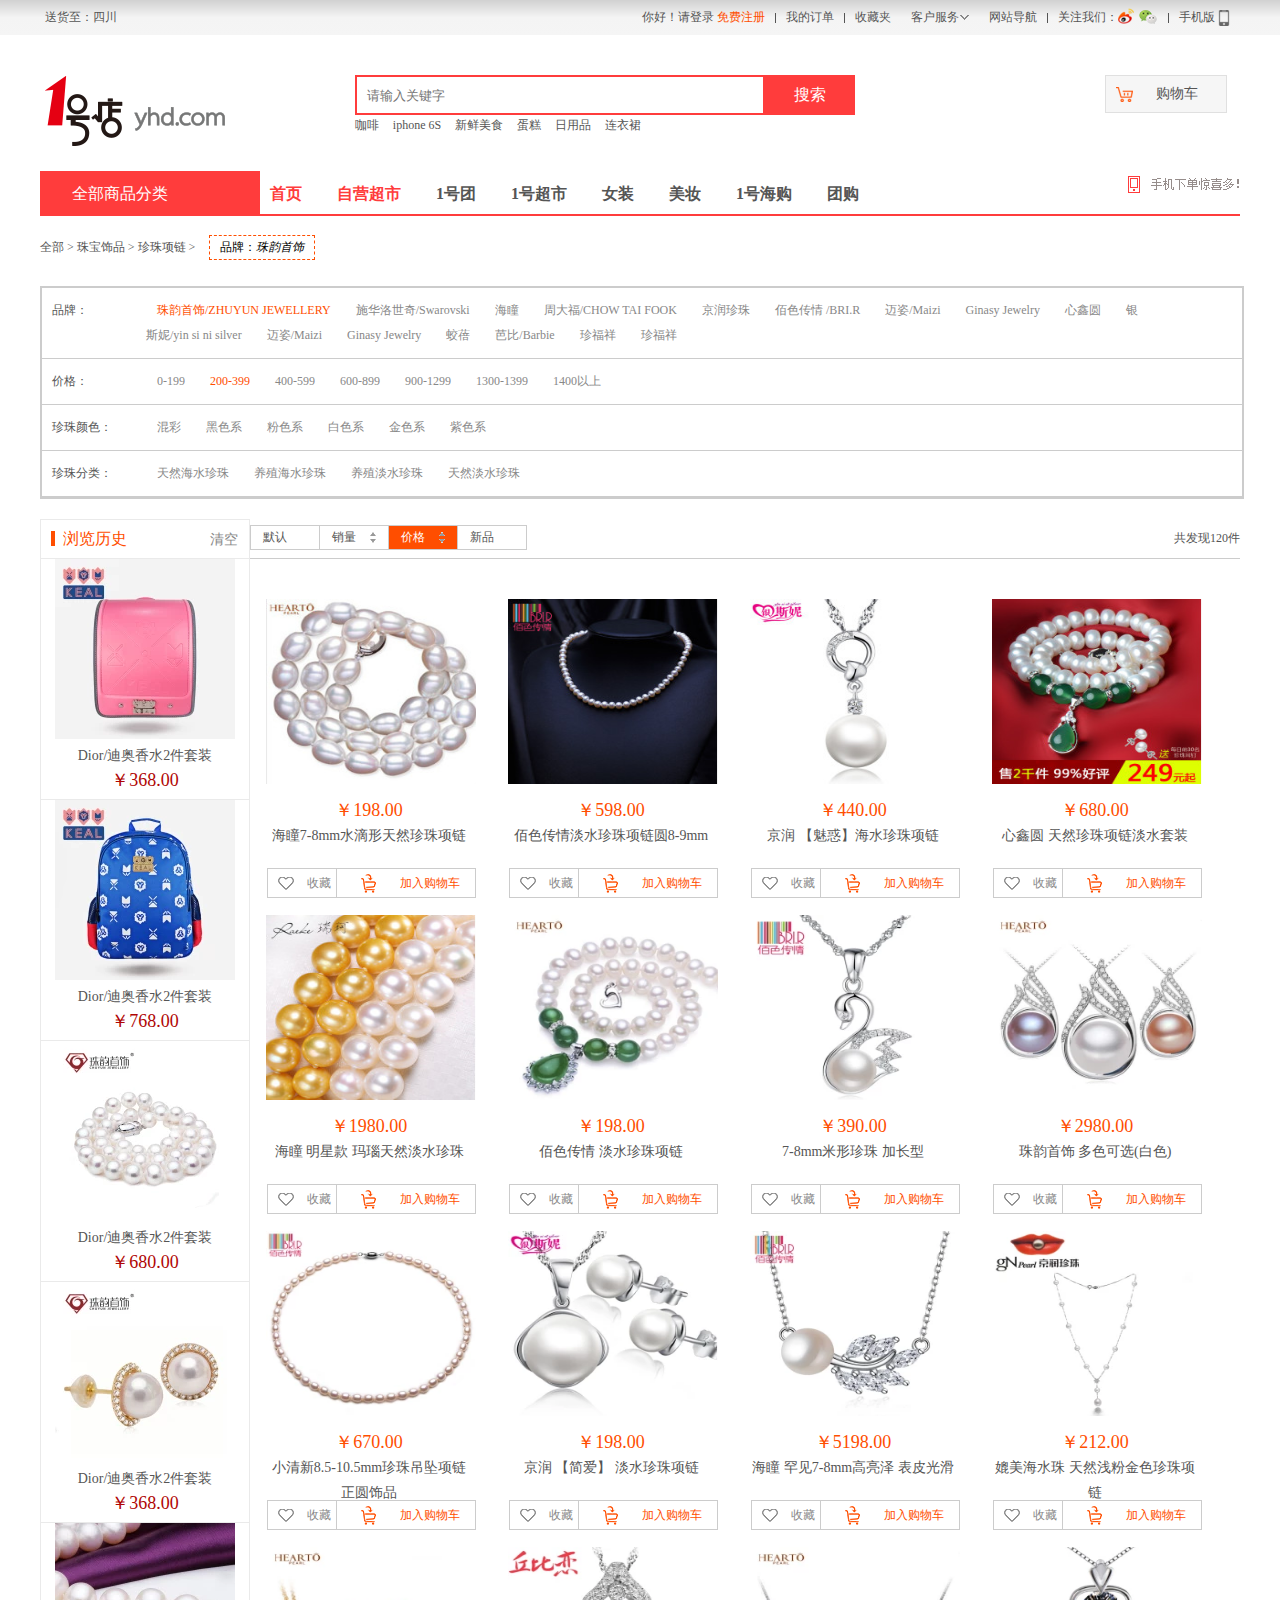
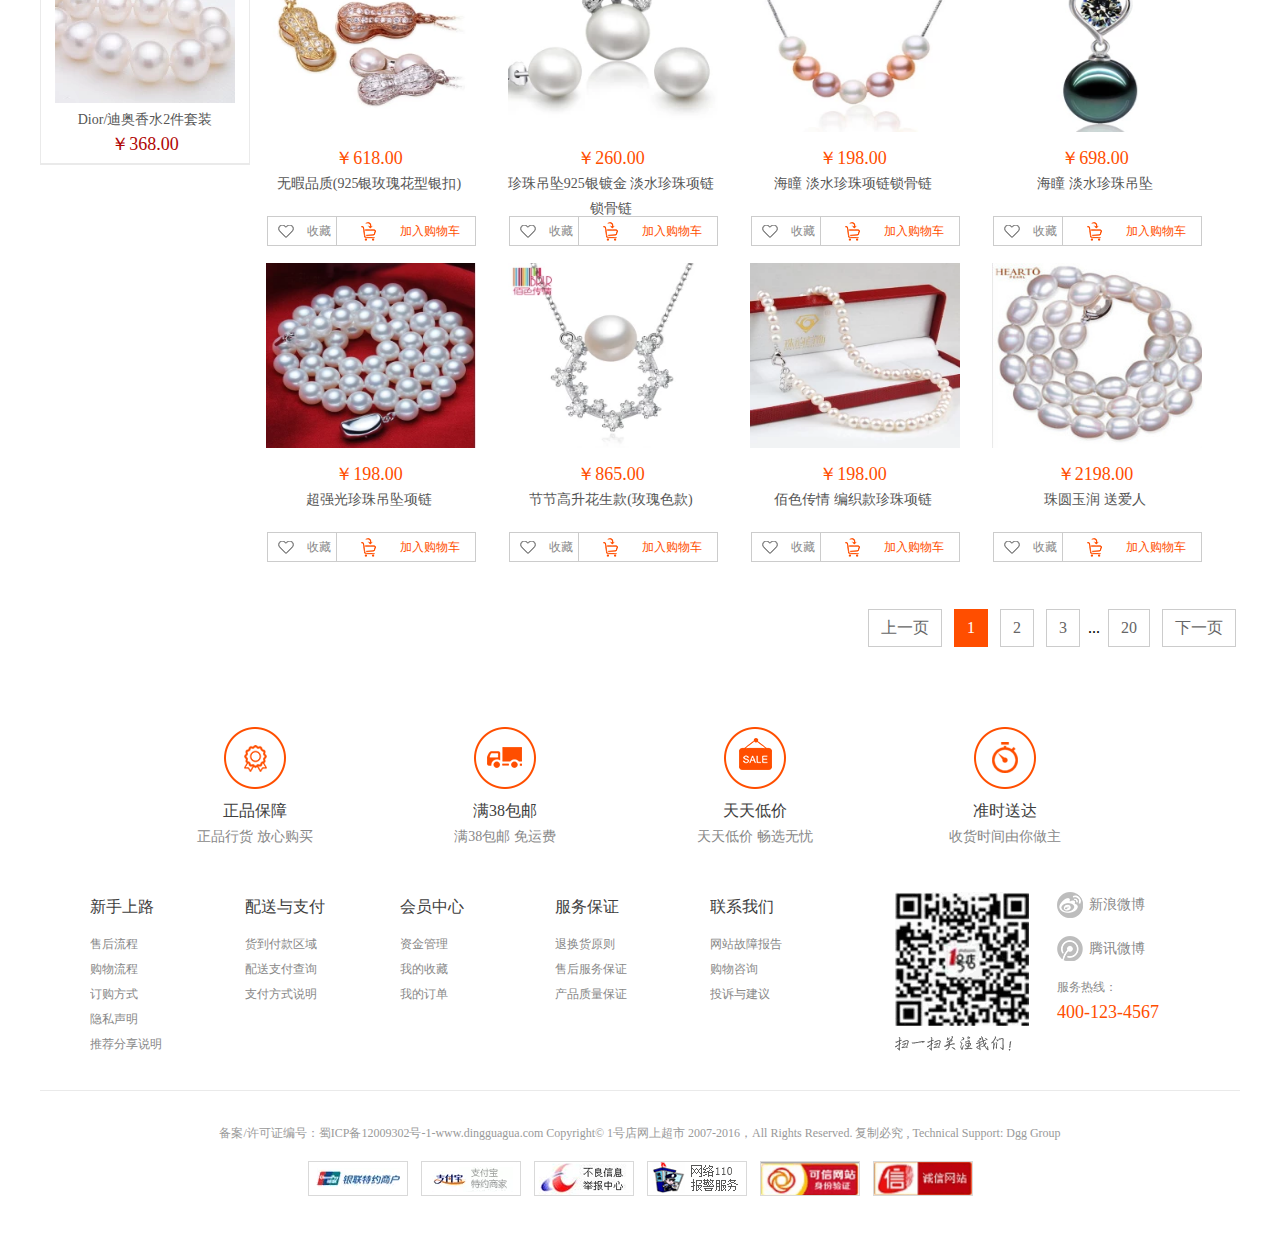
<file: CategoryList.html>
<!DOCTYPE html>
<html lang="en">

<head>
    <meta charset="UTF-8">
    <meta http-equiv="X-UA-Compatible" content="IE=edge">
    <meta name="viewport" content="width=device-width, initial-scale=1.0">
    <title>珍珠项链</title>
    <link rel="stylesheet" href="./css/CategoryList.css">
    <link rel="stylesheet" href="./css/buy.css">
</head>

<body>
    <!-- 头部 -->
    <header>
        <div class="content">
            <div class="right">送货至：四川</div>
            <div class="left">
                <ul class="list">
                    <li>你好！请<a href="./enter.html" class="enter">登录</a>
                        <a href="./login.html" id="login">免费注册</a>
                    </li>
                    <li class="line"></li>
                    <li><a href="#">我的订单</a></li>
                    <li class="line"></li>
                    <li><a href="#">收藏夹</a></li>
                    <li class="serve1">
                        <a href="#" class="serve">客户服务</a>
                        <div class="menu">
                            <ul>
                                <li><a href="#">包裹跟踪</a></li>
                                <li><a href="#">常见问题</a></li>
                                <li><a href="#">在线退款</a></li>
                                <li><a href="#">在线投诉</a></li>
                                <li><a href="#">配送范围</a></li>
                            </ul>
                        </div>
                    </li>
                    <li><a href="#">网站导航</a></li>
                    <li class="line"></li>
                    <li class="follow">关注我们：</li>
                    <li class="line"></li>
                    <li><a href="#">手机版</a>
                        <img src="images/s_tel.png" align="absmiddle" />
                    </li>
                </ul>
            </div>
        </div>
    </header>

    <!-- 导航栏 -->

    <nav class="clearFix">
        <div class="logo"><img src="./images/logo.png" alt=""></div>
        <div class="sch">
            <input type="search" value="" placeholder="请输入关键字" class="search" /><input type="submit" value="搜索"
                class="search_btn" />
            <div class="text">
                <a href="#">咖啡</a>
                <a href="#">iphone 6S</a>
                <a href="#">新鲜美食</a>
                <a href="#">蛋糕</a>
                <a href="#">日用品</a>
                <a href="#">连衣裙</a>
            </div>
        </div>



        <!-- 购物车 -->
        <div class="shop_car">
            <div class="car_text"> 购物车</div>

            <div class="noshop">
                <img src="./images/icon_tips2.png" alt="">
                <h3>你的1号店购物车还是空的</h3>
            </div>


            <div class="commodity">
                <ul>
                    <li>
                        <h4 class="clearFix">1号店满199减100
                            <span>共1件商品</span>
                        </h4>
                        <div class="clear clearFix">
                            <div class="shopImg">
                                <img src="images/shop1.png" alt="" />
                            </div>
                            <div class="shopText">
                                <div class="shopText1 clearFix">
                                    <h4>宝贝许愿坊 童装女装套装</h4>
                                    <a href="#" class="delete">×</a>
                                </div>
                                <p>深蓝 140码</p>
                                <div class="shopNum clearFix">
                                    <div>
                                        <span class="minus">-</span><input type="text" class="shopnum" value="1"><span
                                            class="plus">+</span>
                                    </div>
                                    <strong class="shopMoney">￥190</strong>
                                </div>

                            </div>
                        </div>
                        <p>参加一项促销，节约成本￥100</p>
                    </li>



                    <li>
                        <h4>1号店
                            <span>共1件商品</span>
                        </h4>
                        <div class="clear clearFix">
                            <div class="shopImg">
                                <img src="images/shop2.png" alt="" />
                            </div>
                            <div class="shopText">
                                <div class="shopText1 clearFix">
                                    <h4>亨氏 乐维滋清乐2+2果汁</h4>
                                    <a href="#" class="delete">×</a>
                                </div>
                                <p>草莓山楂枸杞</p>
                                <div class="shopNum clearFix">
                                    <div>
                                        <span class="minus">-</span><input type="text" class="shopnum" value="1"><span
                                            class="plus">+</span>
                                    </div>
                                    <strong class="shopMoney">￥5.8</strong>
                                </div>

                            </div>
                        </div>
                    </li>



                    <li>
                        <h4>珠韵首饰旗舰店
                            <span>共1件商品</span>
                        </h4>
                        <div class="clear clearFix">
                            <div class="shopImg">
                                <img src="images/shop1.png" alt="" />
                            </div>
                            <div class="shopText">
                                <div class="shopText1 clearFix">
                                    <h4>珠韵首饰 大粒径 9.5-10.5mm近圆白色淡水珍珠项链 送妈妈白色45CM</h4>
                                    <a href="#" class="delete">×</a>
                                </div>
                                <p>淡水白色近圆珍珠</p>
                                <div class="shopNum clearFix">
                                    <div>
                                        <span class="minus">-</span><input type="text" class="shopnum" value="1"><span
                                            class="plus">+</span>
                                    </div>
                                    <strong class="shopMoney">￥758</strong>
                                </div>

                            </div>
                        </div>
                        <p>全场包邮</p>
                    </li>

                </ul>

                <div class="option"><a href="#">意见反馈</a></div>
                <div class="buy clearFix">
                    <p>合计 <span class="total">￥953.8</span></p>
                    <a href="#">立即结算 <span class="closing">(3)</span></a>
                </div>

            </div>


        </div>
    </nav>


    <!--网页主体部分 -->

    <section class="clearFix">
        <div class="center clearFix">
            <!-- 导航菜单 -->
            <div class="menu">
                <div class="top">全部商品分类</div>
            </div>
            <div class="map">
                <div class="top clearFix">
                    <ul class="clearFix">
                        <li class="active"><a href="">首页</a></li>
                        <li class="active"><a href="">自营超市</a></li>
                        <li><a href="">1号团</a></li>
                        <li><a href="">1号超市</a></li>
                        <li><a href="">女装</a></li>
                        <li><a href="">美妆</a></li>
                        <li><a href="">1号海购</a></li>
                        <li><a href="">团购</a></li>
                    </ul>
                    <div class="surprise">
                        <img src="./images/phone.png" alt="">
                    </div>
                </div>
            </div>


            <!-- 页面导航 -->
            <div class="main1_">
                <div class="postion">
                    <span class="all">全部 > 珠宝饰品 > 珍珠项链 > </span>
                    <span class="brand">
                        <span>品牌：<i>珠韵首饰</i></span>
                    </span>
                </div>

                <div class="table">
                    <div class="row clearFix">
                        <div class="caption">品牌：</div>
                        <div class="caption_content">
                            <a href="#" class="now">珠韵首饰/ZHUYUN JEWELLERY</a>
                            <a href="#">施华洛世奇/Swarovski</a>
                            <a href="#">海瞳</a>
                            <a href="#">周大福/CHOW TAI FOOK</a>
                            <a href="#">京润珍珠</a>
                            <a href="#">佰色传情 /BRI.R</a>
                            <a href="#">迈姿/Maizi</a>
                            <a href="#">Ginasy Jewelry</a>
                            <a href="#">心鑫圆</a>
                            <a href="#">银斯妮/yin si ni silver</a>
                            <a href="#">迈姿/Maizi</a>
                            <a href="#">Ginasy Jewelry</a>
                            <a href="#">蛟蓓</a>
                            <a href="#">芭比/Barbie</a>
                            <a href="#">珍福祥</a>
                            <a href="#">珍福祥</a>
                        </div>
                    </div>
                    <div class="row clearFix">
                        <div class="caption">价格：</div>
                        <div class="caption_content">
                            <a href="#">0-199</a>
                            <a href="#" class="now">200-399</a>
                            <a href="#">400-599</a>
                            <a href="#">600-899</a>
                            <a href="#">900-1299</a>
                            <a href="#">1300-1399</a>
                            <a href="#">1400以上</a>
                        </div>
                    </div>
                    <div class="row clearFix">
                        <div class="caption">珍珠颜色：</div>
                        <div class="caption_content">
                            <a href="#">混彩</a>
                            <a href="#">黑色系</a>
                            <a href="#">粉色系</a>
                            <a href="#">白色系</a>
                            <a href="#">金色系</a>
                            <a href="#">紫色系</a>
                        </div>
                    </div>
                    <div class="row clearFix row1">
                        <div class="caption">珍珠分类：</div>
                        <div class="caption_content">
                            <a href="#">天然海水珍珠</a>
                            <a href="#">养殖海水珍珠</a>
                            <a href="#">养殖淡水珍珠</a>
                            <a href="#">天然淡水珍珠</a>
                        </div>
                    </div>

                </div>



                <!-- 商品列表 -->

                <div class="commodity_list clearFix">
                    <!-- 左边浏览历史 -->
                    <div class="history_list">
                        <div class="history_nav">
                            <span class="look">浏览历史</span>
                            <span class="empty"><a href="#">清空</a></span>
                        </div>

                        <div class="history_show">
                            <ul>
                                <li>
                                    <div class="img1"><a href="#"><img src="images/his_1.jpg" /></a></div>
                                    <div class="name1"><a href="#">Dior/迪奥香水2件套装</a></div>
                                    <div class="prices">
                                        <span>￥368.00</span>
                                    </div>
                                </li>
                                <li>
                                    <div class="img1"><a href="#"><img src="images/his_2.jpg" /></a></div>
                                    <div class="name1"><a href="#">Dior/迪奥香水2件套装</a></div>
                                    <div class="prices">
                                        <span>￥768.00</span>
                                    </div>
                                </li>
                                <li>
                                    <div class="img1"><a href="#"><img src="images/his_3.jpg" /></a></div>
                                    <div class="name1"><a href="#">Dior/迪奥香水2件套装</a></div>
                                    <div class="prices">
                                        <span>￥680.00</span>
                                    </div>
                                </li>
                                <li>
                                    <div class="img1"><a href="#"><img src="images/his_4.jpg" /></a></div>
                                    <div class="name1"><a href="#">Dior/迪奥香水2件套装</a></div>
                                    <div class="prices">
                                        <span>￥368.00</span>
                                    </div>
                                </li>
                                <li>
                                    <div class="img1"><a href="#"><img src="images/his_5.jpg" /></a></div>
                                    <div class="name1"><a href="#">Dior/迪奥香水2件套装</a></div>
                                    <div class="prices">
                                        <span>￥368.00</span>
                                    </div>
                                </li>
                            </ul>
                        </div>

                    </div>


                    <!-- 商品展示 -->
                    <div class="commodity_show">
                        <div class="commodity_nav clearFix">
                            <span class="list_or">
                                <a href="#">默认</a>
                                <a href="#" class="nav_bg clearFix">销量
                                    <span class="up"></span>
                                    <span class="down"></span>
                                </a>
                                <a href="#" class="nav_bg1 clearFix">价格
                                    <span class="ups"></span>
                                    <span class="downs"></span>
                                </a>
                                <a href="#">新品</a>
                            </span>
                            <span class="sum">共发现120件</span>
                        </div>

                        <div class="commodity1">
                            <ul class="clearFix">
                                <li>
                                    <div class="img2">
                                        <a href="#"><img src="images/per_1.jpg" width="210" height="185"></a>
                                    </div>
                                    <div class="price2">
                                        <span>￥198.00</span>
                                    </div>
                                    <div class="name2"><a href="#">海瞳7-8mm水滴形天然珍珠项链</a></div>
                                    <div class="carbg">
                                        <a href="#" class="ss1">收藏</a>
                                        <a href="#" class="j_car1">加入购物车</a>
                                    </div>
                                </li>
                                <li>
                                    <div class="img2">
                                        <a href="#"><img src="images/per_2.jpg" width="210" height="185"></a>
                                    </div>
                                    <div class="price2">
                                        <span>￥598.00</span>
                                    </div>
                                    <div class="name2"><a href="#">佰色传情淡水珍珠项链圆8-9mm</a></div>
                                    <div class="carbg">
                                        <a href="#" class="ss1">收藏</a>
                                        <a href="#" class="j_car1">加入购物车</a>
                                    </div>
                                </li>
                                <li>
                                    <div class="img2">
                                        <a href="#"><img src="images/per_3.jpg" width="210" height="185"></a>
                                    </div>
                                    <div class="price2">
                                        <span>￥440.00</span>
                                    </div>
                                    <div class="name2"><a href="#">京润 【魅惑】海水珍珠项链</a></div>
                                    <div class="carbg">
                                        <a href="#" class="ss1">收藏</a>
                                        <a href="#" class="j_car1">加入购物车</a>
                                    </div>
                                </li>
                                <li>
                                    <div class="img2">
                                        <a href="#"><img src="images/per_4.jpg" width="210" height="185"></a>
                                    </div>
                                    <div class="price2">
                                        <span>￥680.00</span>
                                    </div>
                                    <div class="name2"><a href="#">心鑫圆 天然珍珠项链淡水套装</a></div>
                                    <div class="carbg">
                                        <a href="#" class="ss1">收藏</a>
                                        <a href="#" class="j_car1">加入购物车</a>
                                    </div>
                                </li>
                                <li>
                                    <div class="img2">
                                        <a href="#"><img src="images/per_5.jpg" width="210" height="185"></a>
                                    </div>
                                    <div class="price2">
                                        <span>￥1980.00</span>
                                    </div>
                                    <div class="name2"><a href="#">海瞳 明星款 玛瑙天然淡水珍珠</a></div>
                                    <div class="carbg">
                                        <a href="#" class="ss1">收藏</a>
                                        <a href="#" class="j_car1">加入购物车</a>
                                    </div>
                                </li>
                                <li>
                                    <div class="img2">
                                        <a href="#"><img src="images/per_6.jpg" width="210" height="185"></a>
                                    </div>
                                    <div class="price2">
                                        <span>￥198.00</span>
                                    </div>
                                    <div class="name2"><a href="#">佰色传情 淡水珍珠项链</a></div>
                                    <div class="carbg">
                                        <a href="#" class="ss1">收藏</a>
                                        <a href="#" class="j_car1">加入购物车</a>
                                    </div>
                                </li>
                                <li>
                                    <div class="img2">
                                        <a href="#"><img src="images/per_7.jpg" width="210" height="185"></a>
                                    </div>
                                    <div class="price2">
                                        <span>￥390.00</span>
                                    </div>
                                    <div class="name2"><a href="#">7-8mm米形珍珠 加长型</a></div>
                                    <div class="carbg">
                                        <a href="#" class="ss1">收藏</a>
                                        <a href="#" class="j_car1">加入购物车</a>
                                    </div>
                                </li>
                                <li>
                                    <div class="img2">
                                        <a href="#"><img src="images/per_8.jpg" width="210" height="185"></a>
                                    </div>
                                    <div class="price2">
                                        <span>￥2980.00</span>
                                    </div>
                                    <div class="name2"><a href="#">珠韵首饰 多色可选(白色)</a></div>
                                    <div class="carbg">
                                        <a href="#" class="ss1">收藏</a>
                                        <a href="#" class="j_car1">加入购物车</a>
                                    </div>
                                </li>
                                <li>
                                    <div class="img2">
                                        <a href="#"><img src="images/per_9.jpg" width="210" height="185"></a>
                                    </div>
                                    <div class="price2">
                                        <span>￥670.00</span>
                                    </div>
                                    <div class="name2"><a href="#">小清新8.5-10.5mm珍珠吊坠项链正圆饰品</a></div>
                                    <div class="carbg">
                                        <a href="#" class="ss1">收藏</a>
                                        <a href="#" class="j_car1">加入购物车</a>
                                    </div>
                                </li>
                                <li>
                                    <div class="img2">
                                        <a href="#"><img src="images/per_10.jpg" width="210" height="185"></a>
                                    </div>
                                    <div class="price2">
                                        <span>￥198.00</span>
                                    </div>
                                    <div class="name2"><a href="#">京润 【简爱】 淡水珍珠项链</a></div>
                                    <div class="carbg">
                                        <a href="#" class="ss1">收藏</a>
                                        <a href="#" class="j_car1">加入购物车</a>
                                    </div>
                                </li>
                                <li>
                                    <div class="img2">
                                        <a href="#"><img src="images/per_11.jpg" width="210" height="185"></a>
                                    </div>
                                    <div class="price2">
                                        <span>￥5198.00</span>
                                    </div>
                                    <div class="name2"><a href="#">海瞳 罕见7-8mm高亮泽 表皮光滑</a></div>
                                    <div class="carbg">
                                        <a href="#" class="ss1">收藏</a>
                                        <a href="#" class="j_car1">加入购物车</a>
                                    </div>
                                </li>
                                <li>
                                    <div class="img2">
                                        <a href="#"><img src="images/per_12.jpg" width="210" height="185"></a>
                                    </div>
                                    <div class="price2">
                                        <span>￥212.00</span>
                                    </div>
                                    <div class="name2"><a href="#">媲美海水珠 天然浅粉金色珍珠项链</a></div>
                                    <div class="carbg">
                                        <a href="#" class="ss1">收藏</a>
                                        <a href="#" class="j_car1">加入购物车</a>
                                    </div>
                                </li>
                                <li>
                                    <div class="img2">
                                        <a href="#"><img src="images/per_13.jpg" width="210" height="185"></a>
                                    </div>
                                    <div class="price2">
                                        <span>￥618.00</span>
                                    </div>
                                    <div class="name2"><a href="#">无暇品质(925银玫瑰花型银扣)</a></div>
                                    <div class="carbg">
                                        <a href="#" class="ss1">收藏</a>
                                        <a href="#" class="j_car1">加入购物车</a>
                                    </div>
                                </li>
                                <li>
                                    <div class="img2">
                                        <a href="#"><img src="images/per_14.jpg" width="210" height="185"></a>
                                    </div>
                                    <div class="price2">
                                        <span>￥260.00</span>
                                    </div>
                                    <div class="name2"><a href="#">珍珠吊坠925银镀金 淡水珍珠项链锁骨链</a></div>
                                    <div class="carbg">
                                        <a href="#" class="ss1">收藏</a>
                                        <a href="#" class="j_car1">加入购物车</a>
                                    </div>
                                </li>
                                <li>
                                    <div class="img2">
                                        <a href="#"><img src="images/per_15.jpg" width="210" height="185"></a>
                                    </div>
                                    <div class="price2">
                                        <span>￥198.00</span>
                                    </div>
                                    <div class="name2"><a href="#">海瞳 淡水珍珠项链锁骨链</a></div>
                                    <div class="carbg">
                                        <a href="#" class="ss1">收藏</a>
                                        <a href="#" class="j_car1">加入购物车</a>
                                    </div>
                                </li>
                                <li>
                                    <div class="img2">
                                        <a href="#"><img src="images/per_16.jpg" width="210" height="185"></a>
                                    </div>
                                    <div class="price2">
                                        <span>￥698.00</span>
                                    </div>
                                    <div class="name2"><a href="#">海瞳 淡水珍珠吊坠</a></div>
                                    <div class="carbg">
                                        <a href="#" class="ss1">收藏</a>
                                        <a href="#" class="j_car1">加入购物车</a>
                                    </div>
                                </li>
                                <li>
                                    <div class="img2">
                                        <a href="#"><img src="images/per_17.jpg" width="210" height="185"></a>
                                    </div>
                                    <div class="price2">
                                        <span>￥198.00</span>
                                    </div>
                                    <div class="name2"><a href="#">超强光珍珠吊坠项链</a></div>
                                    <div class="carbg">
                                        <a href="#" class="ss1">收藏</a>
                                        <a href="#" class="j_car1">加入购物车</a>
                                    </div>
                                </li>
                                <li>
                                    <div class="img2">
                                        <a href="#"><img src="images/per_18.jpg" width="210" height="185"></a>
                                    </div>
                                    <div class="price2">
                                        <span>￥865.00</span>
                                    </div>
                                    <div class="name2"><a href="#">节节高升花生款(玫瑰色款)</a></div>
                                    <div class="carbg">
                                        <a href="#" class="ss1">收藏</a>
                                        <a href="#" class="j_car1">加入购物车</a>
                                    </div>
                                </li>
                                <li>
                                    <div class="img2">
                                        <a href="#"><img src="images/per_19.jpg" width="210" height="185"></a>
                                    </div>
                                    <div class="price2">
                                        <span>￥198.00</span>
                                    </div>
                                    <div class="name2"><a href="#">佰色传情 编织款珍珠项链</a></div>
                                    <div class="carbg">
                                        <a href="#" class="ss1">收藏</a>
                                        <a href="#" class="j_car1">加入购物车</a>
                                    </div>
                                </li>
                                <li>
                                    <div class="img2">
                                        <a href="#"><img src="images/per_1.jpg" width="210" height="185"></a>
                                    </div>
                                    <div class="price2">
                                        <span>￥2198.00</span>
                                    </div>
                                    <div class="name2"><a href="#">珠圆玉润 送爱人</a></div>
                                    <div class="carbg">
                                        <a href="#" class="ss1">收藏</a>
                                        <a href="#" class="j_car1">加入购物车</a>
                                    </div>
                                </li>
                            </ul>


                            <!-- 页码部分 -->

                            <div class="pages">
                                <a href="#" class="previou_">上一页</a>
                                <a href="#" class="one_">1</a>
                                <a href="#">2</a>
                                <a href="#">3</a>
                                <span>...</span>
                                <a href="#">20</a>
                                <a href="#" class="next_">下一页</a>
                            </div>

                        </div>





                    </div>
                </div>










            </div>









        </div>
    </section>





    <!-- 底部 -->

    <footer>
        <div class="delivery">
            <ul class="delivery_list clearFix">
                <li>
                    <a><img src="images/b1.png" width="62" height="62" /></a>
                    <div>
                        <h2>正品保障</h2>正品行货 放心购买
                    </div>
                </li>
                <li>
                    <a><img src="images/b2.png" width="62" height="62" /></a>
                    <div>
                        <h2>满38包邮</h2>满38包邮 免运费
                    </div>
                </li>
                <li>
                    <a><img src="images/b3.png" width="62" height="62" /></a>
                    <div>
                        <h2>天天低价</h2>天天低价 畅选无忧
                    </div>
                </li>
                <li>
                    <a><img src="images/b4.png" width="62" height="62" /></a>
                    <div>
                        <h2>准时送达</h2>收货时间由你做主
                    </div>
                </li>
            </ul>
        </div>
        <div class="delivery_nav clearFix">
            <dl>
                <dt><a href="#">新手上路</a></dt>
                <dd><a href="#">售后流程</a></dd>
                <dd><a href="#">购物流程</a></dd>
                <dd><a href="#">订购方式</a></dd>
                <dd><a href="#">隐私声明</a></dd>
                <dd><a href="#">推荐分享说明</a></dd>
            </dl>
            <dl>
                <dt><a href="#">配送与支付</a></dt>
                <dd><a href="#">货到付款区域</a></dd>
                <dd><a href="#">配送支付查询</a></dd>
                <dd><a href="#">支付方式说明</a></dd>
            </dl>
            <dl>
                <dt><a href="#">会员中心</a></dt>
                <dd><a href="#">资金管理</a></dd>
                <dd><a href="#">我的收藏</a></dd>
                <dd><a href="#">我的订单</a></dd>
            </dl>
            <dl>
                <dt><a href="#">服务保证</a></dt>
                <dd><a href="#">退换货原则</a></dd>
                <dd><a href="#">售后服务保证</a></dd>
                <dd><a href="#">产品质量保证</a></dd>
            </dl>
            <dl>
                <dt><a href="#">联系我们</a></dt>
                <dd><a href="#">网站故障报告</a></dd>
                <dd><a href="#">购物咨询</a></dd>
                <dd><a href="#">投诉与建议</a></dd>
            </dl>
            <div class="tell-wx">
                <div class="qr_code"><img src="images/er.gif" /></div>
                <img src="images/ss.png" />
            </div>
            <div class="delivery_tel">
                <a href="#" class="b_sh1">新浪微博</a>
                <a href="#" class="b_sh2">腾讯微博</a>

                <p>
                    服务热线：<br />
                    <span>400-123-4567</span>
                </p>
            </div>

        </div>
        <div class="food">
            <div class="food_content">
                备案/许可证编号：蜀ICP备12009302号-1-www.dingguagua.com Copyright© 1号店网上超市 2007-2016，All Rights Reserved. 复制必究
                ,
                Technical Support: Dgg Group <br />
                <img src="images/b_1.gif" />
                <img src="images/b_2.gif" />
                <img src="images/b_3.gif" />
                <img src="images/b_4.gif" />
                <img src="images/b_5.gif" />
                <img src="images/b_6.gif" />
            </div>
        </div>
    </footer>




</body>

</html>
<script src="./js/CategoryList.js"></script>
<script src="./js/index.js"></script>
</file>
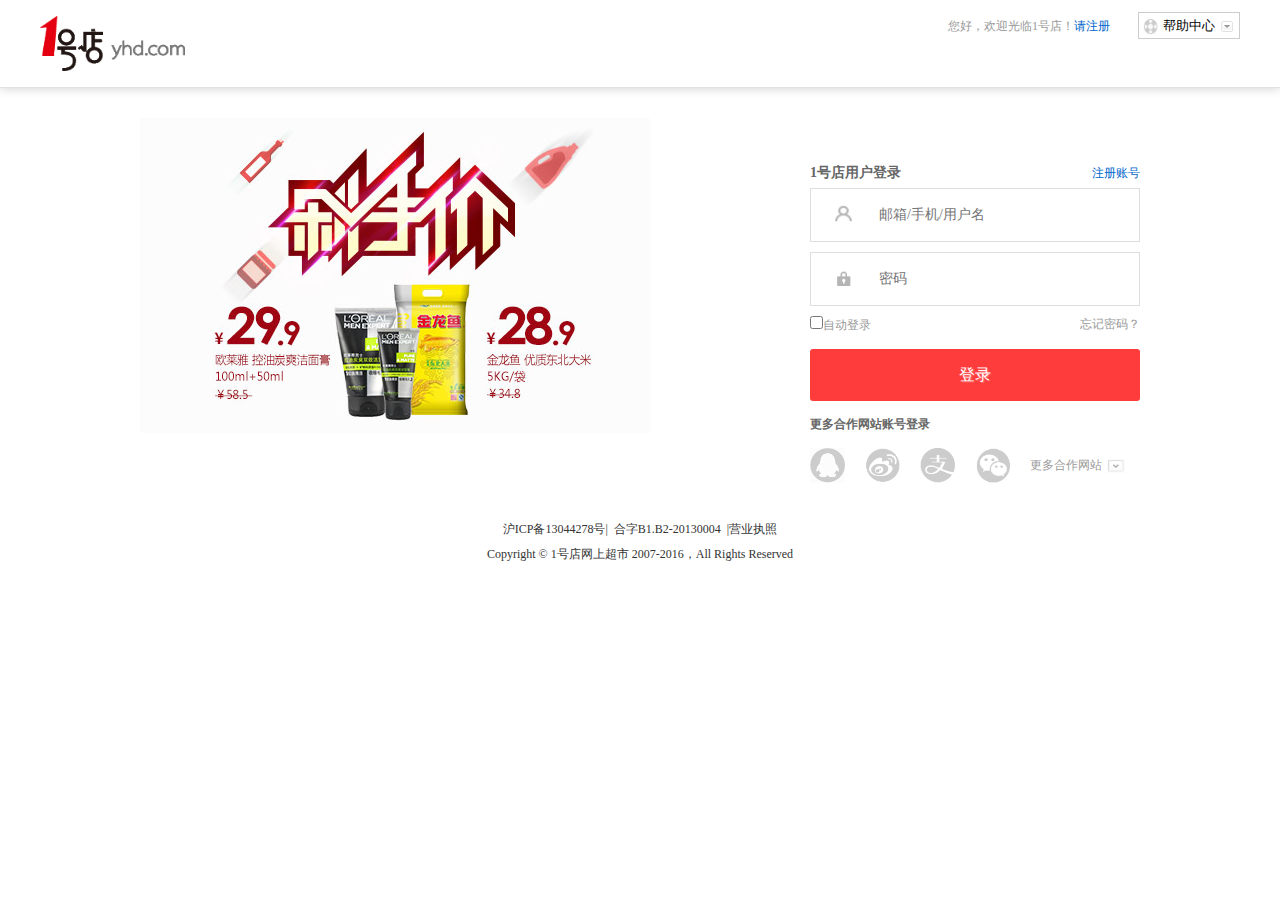
<file: enter.html>
<!DOCTYPE html>
<html lang="en">

<head>
    <meta charset="UTF-8">
    <meta http-equiv="X-UA-Compatible" content="IE=edge">
    <meta name="viewport" content="width=device-width, initial-scale=1.0">
    <title>登录</title>
    <link rel="stylesheet" href="./css/enter.css">
</head>

<body>
    <header class="clearFix">
        <div>
            <div class="logo">
                <img src="./images/loginlogo.jpg" alt="">
            </div>
            <div class="header_text">
                <span>您好，欢迎光临1号店！<a href="./login.html">请注册</a></span>
                <a href="#"><i class="runbun"></i>帮助中心<i class="turnb"></i></a>
            </div>
        </div>

    </header>

    <!-- 登录部分 -->
    <section class="clearFix">
        <div class="img">
            <img src="./images/loadimg.jpg" alt="">
        </div>
        <div class="enter">
            <div class="title clearFix">
                <span>1号店用户登录</span>
                <a href="#">注册账号</a>
            </div>

            <div class="user">
                <i class="userHead"></i>
                <!--邮箱、以13、15、18开头的电话或者是2~4个汉字-->
                <input type="text" name="userName" placeholder="邮箱/手机/用户名" required
                    pattern="[a-zA-Z0-9]{1,10}@[a-zA-Z0-9]{1,5}\.[a-zA-Z0-9]{1,5}|^1[3578]\d{9}$|^[\u4e00-\u9fa5]{2,4}$" />
            </div>

            <div class="psd">
                <i class="userLock"></i>
                <input type="password" name="password" placeholder="密码" required pattern="^\w{6,10}$" />
            </div>
            <div class="go_enter clearFix">
                <a class="go" href="#"><input class="loadGiet" type="checkbox" />自动登录</a>
                <a class="forget" href="#">忘记密码？</a>
            </div>

            <input type="submit" class="sunmit_" value="登录" />

            <h2 class="much">更多合作网站账号登录</h2>

            <div class="much_enter">
                <ul class="clearFix">
                    <li class="qq"><a href="#"></a></li>
                    <li class="wb"><a href="#"></a></li>
                    <li class="zfb"><a href="#"></a></li>
                    <li class="wx"><a href="#"></a></li>
                    <li class="more">更多合作网站<i></i></li>
                </ul>
            </div>

        </div>
    </section>


    <!-- 底部 -->
    <footer>
        <p><a href="#">沪ICP备13044278号</a>|&nbsp;&nbsp;合字B1.B2-20130004&nbsp;&nbsp;|<a href="#">营业执照</a></p>
        <p>Copyright © 1号店网上超市 2007-2016，All Rights Reserved</p>
    </footer>
</body>

</html>

<script src="./js/enter.js"></script>
</file>
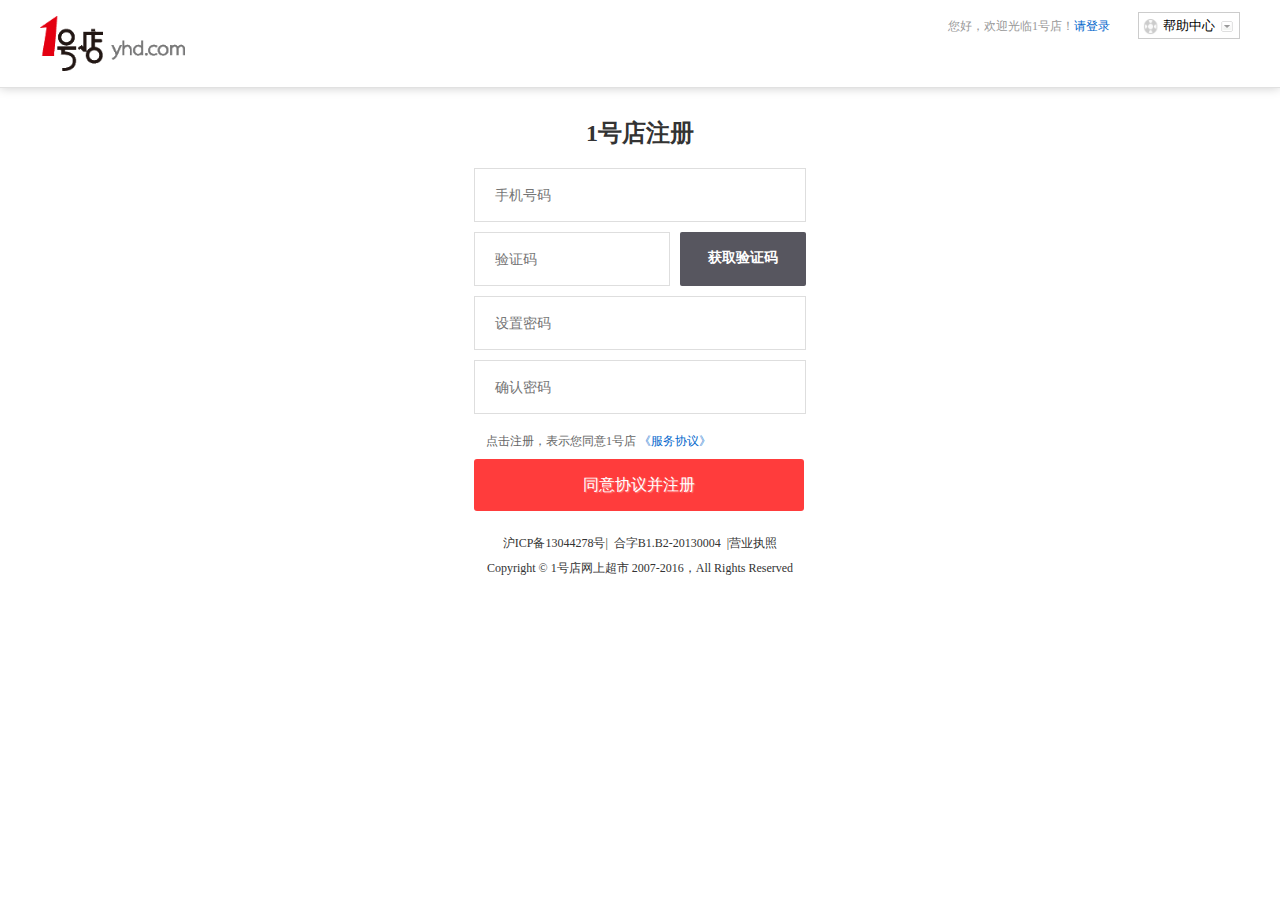
<file: login.html>
<!DOCTYPE html>
<html lang="en">

<head>
    <meta charset="UTF-8">
    <meta http-equiv="X-UA-Compatible" content="IE=edge">
    <meta name="viewport" content="width=device-width, initial-scale=1.0">
    <title>注册</title>
    <link rel="stylesheet" href="./css/login.css">
</head>

<body>
    <header class="clearFix">
        <div>
            <div class="logo">
                <img src="./images/loginlogo.jpg" alt="">
            </div>
            <div class="header_text">
                <span>您好，欢迎光临1号店！<a href="./enter.html">请登录</a></span>
                <a href="#"><i class="runbun"></i>帮助中心<i class="turnb"></i></a>
            </div>
        </div>

    </header>

    <section>
        <form action="">
            <div class="main">
                <h2>1号店注册</h2>
                <div class="tell">
                    <input type="text" name="phone" required placeholder="手机号码" pattern="^1[3578]\d{9}$" />
                </div>
                <div class="yzm clearFix">
                    <input class="yanzheng" type="text" name="yanzheng" placeholder="验证码" />
                    <a class="hqyzm" href="#">获取验证码</a>
                </div>
                <div class="psd tell">
                    <input type="password" name="password" required placeholder="设置密码" pattern="^\w{6,10}$" />
                </div>
                <div class="psd1 tell">
                    <input type="password" name="rePassword" required placeholder="确认密码" pattern="^\w{6,10}$" />
                </div>
                <p class="agreement">点击注册，表示您同意1号店 <a href="#">《服务协议》</a></p>
                <input type="button" class="submit_" value="同意协议并注册">
            </div>
            </div>
        </form>
    </section>
    <footer>
        <p><a href="#">沪ICP备13044278号</a>|&nbsp;&nbsp;合字B1.B2-20130004&nbsp;&nbsp;|<a href="#">营业执照</a></p>
        <p>Copyright © 1号店网上超市 2007-2016，All Rights Reserved</p>
    </footer>
</body>

</html>

<script src="./js/login.js"></script>
</file>
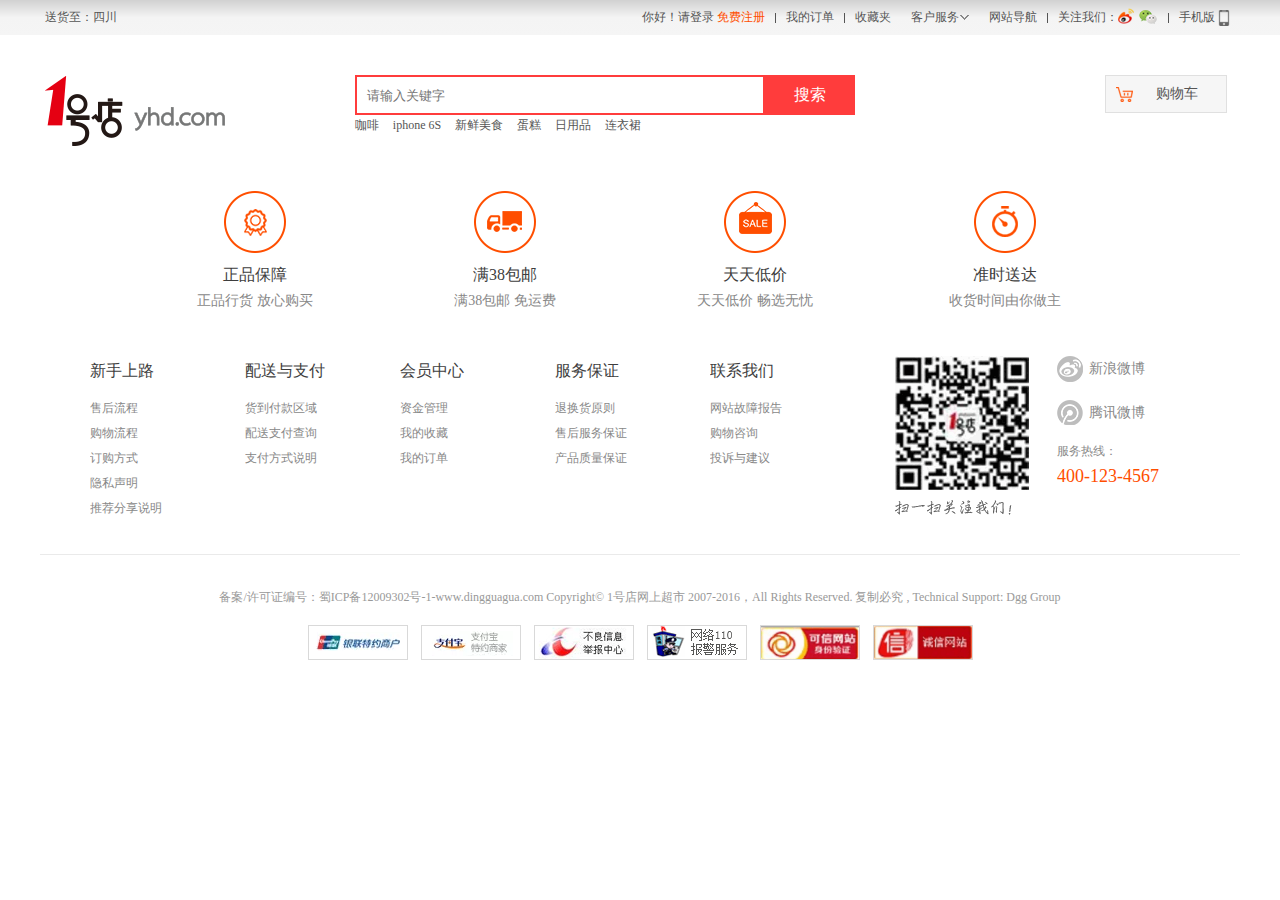
<file: public.html>
<!DOCTYPE html>
<html lang="en">

<head>
    <meta charset="UTF-8">
    <meta http-equiv="X-UA-Compatible" content="IE=edge">
    <meta name="viewport" content="width=device-width, initial-scale=1.0">
    <title>一号店</title>
    <link rel="stylesheet" href="./css/index.css">
    <link rel="stylesheet" href="./js/swiper/swiper-bundle.min.css">
    <link rel="stylesheet" href="./css/buy.css">
</head>

<body>
    <!-- 头部 -->
    <header>
        <div class="content">
            <div class="right">送货至：四川</div>
            <div class="left">
                <ul class="list">
                    <li>你好！请<a href="./enter.html" class="enter">登录</a>
                        <a href="./login.html" id="login">免费注册</a>
                    </li>
                    <li class="line"></li>
                    <li><a href="#">我的订单</a></li>
                    <li class="line"></li>
                    <li><a href="#">收藏夹</a></li>
                    <li class="serve1">
                        <a href="#" class="serve">客户服务</a>
                        <div class="menu">
                            <ul>
                                <li><a href="#">包裹跟踪</a></li>
                                <li><a href="#">常见问题</a></li>
                                <li><a href="#">在线退款</a></li>
                                <li><a href="#">在线投诉</a></li>
                                <li><a href="#">配送范围</a></li>
                            </ul>
                        </div>
                    </li>
                    <li><a href="#">网站导航</a></li>
                    <li class="line"></li>
                    <li class="follow">关注我们：</li>
                    <li class="line"></li>
                    <li><a href="#">手机版</a>
                        <img src="images/s_tel.png" align="absmiddle" />
                    </li>
                </ul>
            </div>
        </div>
    </header>

    <!-- 导航栏 -->

    <nav class="clearFix">
        <div class="logo"><img src="./images/logo.png" alt=""></div>
        <div class="sch">
            <input type="search" value="" placeholder="请输入关键字" class="search" /><input type="submit" value="搜索"
                class="search_btn" />
            <div class="text">
                <a href="#">咖啡</a>
                <a href="#">iphone 6S</a>
                <a href="#">新鲜美食</a>
                <a href="#">蛋糕</a>
                <a href="#">日用品</a>
                <a href="#">连衣裙</a>
            </div>
        </div>



        <!-- 购物车 -->
        <div class="shop_car">
            <div class="car_text"> 购物车</div>

            <div class="noshop">
                <img src="./images/icon_tips2.png" alt="">
                <h3>你的1号店购物车还是空的</h3>
            </div>


            <div class="commodity">
                <ul>
                    <li>
                        <h4 class="clearFix">1号店满199减100
                            <span>共1件商品</span>
                        </h4>
                        <div class="clear clearFix">
                            <div class="shopImg">
                                <img src="images/shop1.png" alt="" />
                            </div>
                            <div class="shopText">
                                <div class="shopText1 clearFix">
                                    <h4>宝贝许愿坊 童装女装套装</h4>
                                    <a href="#" class="delete">×</a>
                                </div>
                                <p>深蓝 140码</p>
                                <div class="shopNum clearFix">
                                    <div>
                                        <span class="minus">-</span><input type="text" class="shopnum" value="1"><span
                                            class="plus">+</span>
                                    </div>
                                    <strong class="shopMoney">￥190</strong>
                                </div>

                            </div>
                        </div>
                        <p>参加一项促销，节约成本￥100</p>
                    </li>



                    <li>
                        <h4>1号店
                            <span>共1件商品</span>
                        </h4>
                        <div class="clear clearFix">
                            <div class="shopImg">
                                <img src="images/shop2.png" alt="" />
                            </div>
                            <div class="shopText">
                                <div class="shopText1 clearFix">
                                    <h4>亨氏 乐维滋清乐2+2果汁</h4>
                                    <a href="#" class="delete">×</a>
                                </div>
                                <p>草莓山楂枸杞</p>
                                <div class="shopNum clearFix">
                                    <div>
                                        <span class="minus">-</span><input type="text" class="shopnum" value="1"><span
                                            class="plus">+</span>
                                    </div>
                                    <strong class="shopMoney">￥5.8</strong>
                                </div>

                            </div>
                        </div>
                    </li>



                    <li>
                        <h4>珠韵首饰旗舰店
                            <span>共1件商品</span>
                        </h4>
                        <div class="clear clearFix">
                            <div class="shopImg">
                                <img src="images/shop1.png" alt="" />
                            </div>
                            <div class="shopText">
                                <div class="shopText1 clearFix">
                                    <h4>珠韵首饰 大粒径 9.5-10.5mm近圆白色淡水珍珠项链 送妈妈白色45CM</h4>
                                    <a href="#" class="delete">×</a>
                                </div>
                                <p>淡水白色近圆珍珠</p>
                                <div class="shopNum clearFix">
                                    <div>
                                        <span class="minus">-</span><input type="text" class="shopnum" value="1"><span
                                            class="plus">+</span>
                                    </div>
                                    <strong class="shopMoney">￥758</strong>
                                </div>

                            </div>
                        </div>
                        <p>全场包邮</p>
                    </li>

                </ul>

                <div class="option"><a href="#">意见反馈</a></div>
                <div class="buy clearFix">
                    <p>合计 <span class="total">￥953.8</span></p>
                    <a href="#">立即结算 <span class="closing">(3)</span></a>
                </div>

            </div>


        </div>
    </nav>

    <!-- 底部 -->

    <footer>
        <div class="delivery">
            <ul class="delivery_list clearFix">
                <li>
                    <a><img src="images/b1.png" width="62" height="62" /></a>
                    <div>
                        <h2>正品保障</h2>正品行货 放心购买
                    </div>
                </li>
                <li>
                    <a><img src="images/b2.png" width="62" height="62" /></a>
                    <div>
                        <h2>满38包邮</h2>满38包邮 免运费
                    </div>
                </li>
                <li>
                    <a><img src="images/b3.png" width="62" height="62" /></a>
                    <div>
                        <h2>天天低价</h2>天天低价 畅选无忧
                    </div>
                </li>
                <li>
                    <a><img src="images/b4.png" width="62" height="62" /></a>
                    <div>
                        <h2>准时送达</h2>收货时间由你做主
                    </div>
                </li>
            </ul>
        </div>
        <div class="delivery_nav clearFix">
            <dl>
                <dt><a href="#">新手上路</a></dt>
                <dd><a href="#">售后流程</a></dd>
                <dd><a href="#">购物流程</a></dd>
                <dd><a href="#">订购方式</a></dd>
                <dd><a href="#">隐私声明</a></dd>
                <dd><a href="#">推荐分享说明</a></dd>
            </dl>
            <dl>
                <dt><a href="#">配送与支付</a></dt>
                <dd><a href="#">货到付款区域</a></dd>
                <dd><a href="#">配送支付查询</a></dd>
                <dd><a href="#">支付方式说明</a></dd>
            </dl>
            <dl>
                <dt><a href="#">会员中心</a></dt>
                <dd><a href="#">资金管理</a></dd>
                <dd><a href="#">我的收藏</a></dd>
                <dd><a href="#">我的订单</a></dd>
            </dl>
            <dl>
                <dt><a href="#">服务保证</a></dt>
                <dd><a href="#">退换货原则</a></dd>
                <dd><a href="#">售后服务保证</a></dd>
                <dd><a href="#">产品质量保证</a></dd>
            </dl>
            <dl>
                <dt><a href="#">联系我们</a></dt>
                <dd><a href="#">网站故障报告</a></dd>
                <dd><a href="#">购物咨询</a></dd>
                <dd><a href="#">投诉与建议</a></dd>
            </dl>
            <div class="tell-wx">
                <div class="qr_code"><img src="images/er.gif" /></div>
                <img src="images/ss.png" />
            </div>
            <div class="delivery_tel">
                <a href="#" class="b_sh1">新浪微博</a>
                <a href="#" class="b_sh2">腾讯微博</a>

                <p>
                    服务热线：<br />
                    <span>400-123-4567</span>
                </p>
            </div>

        </div>
        <div class="food">
            <div class="food_content">
                备案/许可证编号：蜀ICP备12009302号-1-www.dingguagua.com Copyright© 1号店网上超市 2007-2016，All Rights Reserved. 复制必究
                ,
                Technical Support: Dgg Group <br />
                <img src="images/b_1.gif" />
                <img src="images/b_2.gif" />
                <img src="images/b_3.gif" />
                <img src="images/b_4.gif" />
                <img src="images/b_5.gif" />
                <img src="images/b_6.gif" />
            </div>
        </div>
    </footer>



    </section>
</body>

</html>

<script src="./js/index.js"></script>
</file>
<file: css/index.css>
/* 清除浮动 */
.clearFix::after{
    content: '';
    display: block;
    clear: both;
}

/* 头部 */
*{
    margin: 0;
    padding: 0;
}
ul{
    list-style: none;
}
a{
    text-decoration: none;
}
header>.content>.left>.list>li>a:hover {
    color: #ff4e00;
}
header{
    width: 100%;
    height: 35px;
    background: linear-gradient(to bottom, #d1d1d1, #f4f4f4, #f5f5f5);
    font-size: 12px;
    color: #555555;
}
header>.content>.left>.list>li>a{
    color: #555555;
}
.content{
    width: 93%;
    line-height: 35px;
    margin: 0 auto;
}
header>.content>.right{
    float: left;
}
header>.content>.left{
    float: right;
}
header>.content>.left>.list>li{
    float: left;
    margin: 0px 5px;
}
header>.content>.left>.list>.line{
    background-color: #555555;
    width: 1px;
    height: 10px;
    margin-top: 13px;
}
#login{
    color: #ff4e00;
}
header>.content>.left>.list>li>.serve{
    margin: 0px 10px;
    padding-right: 10px;
   background: url(../images/t_arrow.gif) no-repeat right center;
}

header>.content>.left>.list>.follow{
    padding-right: 40px;
background: url(../images/sh1.png) no-repeat 60px 8px,url(../images/sh2.png) no-repeat 81px 10px;
}
header>.content>.left>.list>.serve1{
    position: relative;
}
header>.content>.left>.list>li>.menu{
    width: 50px;
    display: none;
    padding: 10px 25px;
    line-height: 25px;
    border: 1px solid #b1afaf;
    position: absolute;
    float: left;
    z-index: 99;
    background-color: #fff;
}
header>.content>.left>.list>.serve1:hover div{
    display: block;
}
header>.content>.left>.list>li>.menu>ul>li>a{
    color: #555555;
}

header>.content>.left>.list>li>.menu>ul>li>a:hover{
    color: #ff4e00
}

/* 导航栏 */
nav{
    width: 93%;
    margin: 20px auto;
    padding-top: 20px;
}
nav>div{
    display: inline-block;
}
nav>.logo>img{
    width: 210px;
    margin-right: 100px;
}
nav>.logo{
    float: left;
}
nav>.sch{
    float: left;
}
nav>.sch>.search{
    width: 410px;
    height: 40px;
    border: 2px solid #ff3c3c;
    vertical-align: middle;
    text-indent: 10px;
    outline: none;
}
nav>.sch>.search_btn{
    background-color: #ff3c3c;
    width: 90px;
    height: 40px;
    border: none;
    vertical-align: middle;
    color: #fff;
    font-size: 16px;
}
nav>.sch>.text>a{
    color: #555555;
    font-size: 12px;
    margin-right: 10px;
}
nav>.sch>.text>a:hover{
    color: #ff3c3c;
}

/* 购物车 */
.shop_car{
    position: relative;
    float: left;
    margin-left: 250px;
}
.car_text{
    width: 70px;
    height: 36px;
    padding-left: 50px;
    line-height: 36px;
    padding-left: 50px;
    border: 1px solid #e0e0e0;
    background: #f6f6f6 url(../images/car.png) no-repeat 10px center;
    font-size: 14px;
    color: #555555;
}
.noshop{
    display: none;
    position: absolute;
    right: 0px;
    width: 300px;
    height: 300px;
    border-top: 5px solid #ff3c3c;
    box-shadow: 0px 0px 3px 2px #d8d7d7;
    text-align: center;
    z-index: 99;
    background-color: #fff;
}
.noshop>img{
    width: 100px;
    margin-top: 50px;
}
.noshop>h3{
    font-size: 14px;
    color: #555555;
    margin-top: 5px;
}


.commodity{
    display: none;
    position: absolute;
    right: 0px;
    width: 300px;
    border-top: 5px solid #ff3c3c;
    box-shadow: 0px 0px 3px 2px #d8d7d7;
    background-color: #fff;
    z-index: 99;
}
.commodity>ul{
    margin: 0px 10px;
}
.commodity>ul>li>h4{
    color: #555555;
    line-height: 30px;
    font-size: 15px;
}
.commodity>ul>li>h4>span{
    font-size: 12px;
    float: right;
}
.shopImg{
    float: left;
}
.shopText{
    float: left;
    margin-left: 10px;
    width: 180px;
}
.shopText>.shopText1{
    list-style: 30px;
}
.shopText>.shopText1>h4{
    font-size: 12px;
    height: 25px;
    line-height: 25px;
    float: left;
    color: #555555;
    overflow: hidden;
    text-overflow: ellipsis;
    white-space: nowrap;
    width: 160px;
}
.shopText>.shopText1>.delete{
    display: block;
    width: 20px;
    height: 20px;
    line-height: 20px;
    text-align: center;
    float: right;
    color: #fff;
    border-radius: 50%;
    background-color: #b1afaf;
}
.shopText>p{
    font-size: 12px;
    color: #8f8f8f;
    line-height: 30px;
}
.shopText>.shopNum>div{
    float: left;
}
.shopText>.shopNum>div>.shopnum{
    width: 30px;
    height: 30px;
    text-align: center;
    line-height: 30px;
    vertical-align: middle;
    border: 1px solid #8f8f8f;
    border-left: none;
    border-right: none;
     outline: none;
}
.shopText>.shopNum>strong{
    float: right;
    color: #ff3c3c;
    font-size: 12px;
}
.shopText>.shopNum>div>span{
    display: inline-block;
    width: 25px;
    height: 30px;
    line-height: 30px;
    text-align: center;
    border: 1px solid #8f8f8f;
    vertical-align: middle;
    background-color: #f6f6f6;
    cursor: pointer;
}
.commodity>ul>li>p{
    font-size: 12px;
    background: #fff9f3;
    margin: 5px 0px;
    list-style: 20px;
}

.commodity>.option{
    width: 100%;
    height: 30px;
    text-align: center;
    font-size: 12px;
    line-height: 30px;
}

.commodity>.option>a{
    color: #0000A8;
}
.commodity>.buy>p{
    float: left;
    width: 50%;
    padding-left: 10px;
    box-sizing: border-box;
    color: #555555;
}
.commodity>.buy{
    width: 100%;
    height: 70px;
    line-height: 70px;
    background: #f8f8f8;
    border: 1px solid #d0d6d6;
    font-size: 12px;
}
.commodity>.buy>a{
    float: left;
    display: block;
    background-color: #ff3c3c;
    color: #fff;
    width: 50%;
    text-align: center;
    font-weight: 600;
}

/* 网页主体部分 */
section{
    width: 100%;
}
section>.center{
    width: 1200px;
    margin: 0 auto;
    position: relative;
}
/* 左边导航菜单 */
section>.center>.menu{
    float: left;
}
section>.center>.menu>.top{
    width: 220px;
    background-color: #ff3c3c;
    color: #fff;
    height: 45px;
    line-height: 45px;
    text-indent: 2em;
}
section>.center>.menu>.menuNav>ul>li{
    background-color: #B01D1D;
}
section>.center>.menu>.menuNav>ul>li>.nav{
    background: url(../images/n_arrow.gif) no-repeat 204px center;
    width: 220px;
    height: 40px;
    line-height: 40px;
    background-color: #B01D1D;
    color: #fff;
    font-size: 14px;
}
section>.center>.menu>.menuNav>ul>li>.list:hover{
    background-color: #fff;
    color: #d44d0e;
    animation: menuNav 1s forwards;
}
@keyframes menuNav {
    0%{}
    100%{
        transform: translate(20px,0px);
    }
}
section>.center>.menu>.menuNav>ul>li>.nav>img{
    margin: 0 10px;
}
section>.center>.menu>.menuNav>ul>li>.nav-article{
    width: 980px;
    height: 400px;
    box-sizing: border-box;
    position: absolute;
    top: 45px;
    left: 220px;
    right: -980px;
    display: none;
    z-index: 99;
    background-color: #fff;
}
section>.center>.menu>.menuNav>ul>li>.nav-article:hover{
    display: block;
}
section>.center>.menu>.menuNav>ul>li:hover .nav-article{
     display: block;
    animation: menuNavs 1s forwards;
}
/* section>.center>.menu>.menuNav>ul>li>.list:hover~.nav-article{
    display: block;
    animation: menuNavs 1s forwards;
} */
@keyframes menuNavs {
    0%{transform: translate(-20px,0px);}
    100%{}
}
section>.center>.menu>.menuNav>ul>li>.nav-article>.content>.article{
    margin-left: 20px;
    float: left;
    font-size: 12px;
    color: #8f8f8f;
    width: 300px;
}
section>.center>.menu>.menuNav>ul>li>.nav-article>.nav-img{
    float: right;
    width: 236px;
    height: 400px;
}
section>.center>.menu>.menuNav>ul>li>.nav-article>.content>.article>h2{
    font-size: 14px;
    color: #555555;
    line-height: 28px;
}
section>.center>.menu>.menuNav>ul>li>.nav-article>.content{
    width: 744px;
    float: left;
}
section>.center>.menu>.menuNav>ul>li>.nav-article>.content>.article>a{
    padding: 0 10px;
    color: #8f8f8f;
    line-height: 23px;
}
section>.center>.menu>.menuNav>ul>li>.nav-article>.content>.article>a:hover{
    color: #d44d0e;
}
section>.center>.menu>.menuNav>ul>li>.nav-article>.content>.article>.article-ts{
    padding-left: 0;
}

/* 中间轮播图部分 */
section>.center>.map{
    float: right;
}
section>.center>.map>.top{
    width: 980px;
    box-sizing: border-box;
    height: 45px;
    line-height: 45px;
    border-bottom: 2px solid #ff3c3c;
}
section>.center>.map>.top>ul>li{
    float: left;
    margin: 0 10px;
    margin-right: 25px;
    font-weight: 600;
}
section>.center>.map>.top>ul>li>a{
    color: #555555;
}
section>.center>.map>.top>ul>li:hover a{
    color: #ff3c3c;
}
section>.center>.map>.top>ul>.active>a{
       color: #ff3c3c;
       
}
section>.center>.map>.top>ul{
    float: left;
}
section>.center>.map>.top>.surprise{
    float: right;
    height: 40px;
}
section>.center>.map>.main>.mip-anim{
    float: left;
}
.swiper {
            width: 770px;
            height: 400px;
            --swiper-theme-color: #fff;
            --swiper-navigation-color: #fff;
            --swiper-navigation-size: 30px;
        }
section>.center>.map>.main>.right{
    float: right;
    width: 210px;
}
section>.center>.map>.main>.right>.roll>.top{
    height: 40px;
    border: 1px solid #d9d9d9;
    box-sizing: border-box;
}
section>.center>.map>.main>.right>.roll>.top>h3{
    height: 38px;
    line-height: 38px;
    float: left;
    margin-left: 10px;
    color: #3e3e3e;
    font-size: 16px;
}
section>.center>.map>.main>.right>.roll>.top>span{
    float: right;
    margin-right: 10px;
    line-height: 38px;
    font-size: 12px;
}
section>.center>.map>.main>.right>.roll>.top>span>a{
    color: #888888;
}
section>.center>.map>.main>.right>.roll>.express2{
    border-left: 1px solid #d9d9d9;
    border-right: 1px solid #d9d9d9;
    box-sizing: border-box;
    overflow: hidden;
}
section>.center>.map>.main>.right>.roll>.express2>.express1{
    width: 100%;
    height: 150px;
    overflow: hidden;
    margin: 10px 0;
}
#express>li{
    line-height: 30px;
    font-size: 12px;
}
#express{
    margin:0 10px;
    animation: identifier 10s linear infinite;
}
#express:hover{
     animation-play-state: paused;
}
#express>li>span{
    color: #3e3e3e;
    font-weight: bold;
    
}
#express>li>a{
    color: #888888;
}
@keyframes identifier {
    0%{translate: 0px 0px;}
    100%{
        translate: 0px -150px;
    }
}
section>.center>.map>.main>.right>.roll>.bottom{
    border: 1px solid #d9d9d9;
    border-top: none;
}
section>.center>.map>.main>.right>.roll>.bottom>p{
    font-size: 12px;
    margin-left: 10px;
    line-height: 27px;
}

section>.center>.map>.main>.right>.roll>.bottom>img{
    width: 200px;
    margin-left: 4px;
}


/* 商品热售 */

.main1{
    width: 1200px;
    margin: 20px auto;
    height: 230px;
}
.main1>.hot{
    width: 210px;
    height: 230px;
    margin-right: 10px;
    float: left;
    background-color: #d8eefc;
    position: relative;
}
.main1>.hot>.hot_money{
    position: absolute;
    bottom: 5px;
    left: 50%;
    transform: translate(-50%,0);
    height: 20px;
}
.main1>.hot>.hot_money>.hot_mey{
    width: 70px;
    height: 20px;
    text-align: center;
    line-height: 20px;
    overflow: hidden;
    background-color: #ff4e00;
    color: #FFF;
    font-size: 14px;
    display: inline-block;
}
.main1>.hot>.hot_money>.hot_R{
    color: #ff4e00;
    font-size: 12px;
    line-height: 20px;
    display: inline-block;
    overflow: hidden;
}
.hot>.img>img{
    margin: 10px;
}
.hot:hover>.img>img{
    animation: imagebig 0.5s forwards;
}
.main1>.hot_goods{
    float: left;
    border: 1px solid #eaeaea;
    border-right: none;
    box-sizing: border-box;
}
.main1>.hot_goods>ul>.goodsone{
    height: 230px;
    float: left;
    width: 244.5px;
    position: relative;
    border-right: 1px solid #eaeaea;
    box-sizing: border-box;
}
.hot_icon{
    position: absolute;
    top: 20px;
    left: 20px;
    z-index: 99;
}
.hot_image{
    margin: 10px;
}
.hot_text>h3{
    height: 20px;
    line-height: 20px;
    color: #555555;
    font-size: 16px;
    text-align: center;
}
.hot_text>p{
    color: #888888;
    font-size: 12px;
    text-align: center;
}
.hot_text>div{
    height: 30px;
    line-height: 30px;
    overflow: hidden;
    color: #999999;
    text-align: center;
    font-size: 12px;
}
.hot_text>div>strong{
    font-size: 16px;
    color: #ff4e00;
}
.hot_text>div>strong>span{
    font-size: 20px;
}
.goodsone>.hot_image:hover>img{
    animation: imagebig 0.5s linear forwards;
}
.hot_text:hover h3,
.hot_text:hover p{
    text-decoration: underline;
}
@keyframes imagebig {
    0%{}
    100%{
        transform: scale(1.1);
    }
}


/* 广告 */

.gg{
    margin: auto;
    width: 1200px;
}
.gg1{
    margin-top: 20px;
}


/* 进口·生鲜  */

.article{
    width: 1200px;
    margin: auto;
    margin-top: 20px;
    height: 483px;
}
.article_top{
    height: 40px;
    border-bottom: 2px solid #ff4e00;
}
.article_top_title{
    float: left;
}
.top_title_1F{
    width: 33px;
    height: 34px;
    line-height: 40px;
    overflow: hidden;
    background: url(../images/floor.png) no-repeat center top;
    color: #FFF;
    font-size: 14px;
    text-transform: uppercase;
    text-indent: 6px;
    float: left;
    display: inline;
    margin-right: 15px;
}
.top_title_sx{
    line-height: 40px;
    overflow: hidden;
    color: #ff4e00;
    font-size: 18px;
    padding: 0 5px;
    
}
.article_top_nav{
    float: right;
}
.article_top_nav>a{
    line-height: 40px;
    font-size: 12px;
    color: #555555;
    padding: 0px 10px;
}
.article_top_nav>a:hover{
    color: #ff4e00;
}

.article_content{
    width: 100%;
}
.article_nav{
    width: 211px;
    height: 440px;
    float: left;
    background-color: #A7E5BE;
}
.article_content>.article_nav_bg{
    background-color: #FFD9D8;
}
.article_content>.article_nav_bg1{
    background-color: #F3BDD5;
}

.article_nav_img{
    position: relative;
    height: 286px;
}
.prevf{
    width: 20px;
    height: 40px;
    overflow: hidden;
    background: url(../images/s_left.png) no-repeat;
    cursor: pointer;
    text-indent: -9999px;
    position: absolute;
    left: 0;
    top: 123px;
}
.nextf{
    width: 20px;
    height: 40px;
    overflow: hidden;
    background: url(../images/s_right.png) no-repeat;
    cursor: pointer;
    text-indent: -9999px;
    position: absolute;
    right: 0;
    top: 123px;
}

.article_nav_text{
    width: 211px;
    height: 155px;
    background: url(../images/s_txt.png) no-repeat center top;
    padding-top: 15px;
    box-sizing: border-box;
    
}
.article_nav_text>a{
   font-size: 12px;
    line-height: 30px;
    color: #555555;
    display: inline-block;
    margin-left: 20px;
    margin-right: 12px;
}
.article_nav_text>a:hover{
    color: #ff4e00;
}
.article_list{
    float: left;
    width: 729px;
}

.article_list>ul>li{
    width: 242px;
    height: 220px;
    text-align: center;
    overflow: hidden;
    float: left;
    border-left: 1px solid #eaeaea;
    border-bottom: 1px solid #eaeaea;
}
.article_list>ul>.bottom{
    border-bottom: none;
}
.article_list_text{
    color: #555555;
    line-height: 40px;
    font-size: 14px;
    margin-top: 12px;
}
.article_list_text:hover{
    color: #ff4e00;
}
.article_list_price{
    color: #ff4e00;
    font-size: 18px;
    line-height: 30px;
}
.article_list>ul>li>img:hover{
    overflow: hidden;
    animation: imagebig 0.5s linear forwards;
}
.article_img{
    float: left;
    font-size: 0;
}

/* 底部 */
.delivery{
    width: 1200px;
    margin: 20px auto;
}
.delivery_list{
    width: 1020px;
    height: 145px;
    margin: 0px auto;
}
.delivery_list>li{
    float: left;
    width: 210px;
    height: 50px;
    text-align: center;
    margin: 20px 20px;
    
}
.delivery_list>li>div{
    font-size: 14px;
    color: #888888;
    
}
.delivery_list>li>div>h2{
    color: #3e3e3e;
    font-size: 16px;
    font-weight: normal;
    line-height: 35px;
}
.delivery_list>li>a>img:hover{
    transform: rotate(360deg) scale(1.2);
}
.delivery_list>li>a>img{
    transition: all 0.5s;
}

.delivery_nav{
    width: 1200px;
    padding: 0 50px;
    overflow: hidden;
    margin: 30px auto;
    font-size: 12px;
    line-height: 25px;
    color: #555555;
    box-sizing: border-box;
}
.delivery_nav>dl{
    width: 125px;
    height: 165px;
    overflow: hidden;
    float: left;
    display: inline;
    margin-right: 30px;
    margin-top: 10px;
}
.delivery_nav>dl>dt{
    margin-bottom: 10px;
}
.delivery_nav>dl>dt>a{
    color: #3e3e3e;
    line-height: 30px;
    font-size: 16px;
}
.delivery_nav>dl>dt>a:hover{
    text-decoration: underline;
}
.delivery_nav>dl>dd>a{
    color: #888888;
}
.delivery_nav>dl>dd>a:hover{
    color: #ff4e00;
}
.delivery_tel{
    float: left;
    margin-top: 10px;
    width: 133px;
    color: #888888;
    float: right;
    margin-top: 5px;
    margin-left: 10px;
}
.tell-wx{
    float: left;
    margin-top: 10px;
    margin-left: 30px;
}

.delivery_tel>.b_sh1{
    width: 100%;
    height: 35px;
    line-height: 35px;
    overflow: hidden;
    background: url(../images/b_sh_1.png) no-repeat left center;
    color: #888888;
    font-size: 14px;
    text-indent: 32px;
    display: inline-block;
}
.delivery_tel>.b_sh2{
    width: 100%;
    height: 35px;
    line-height: 35px;
    overflow: hidden;
    background: url(../images/b_sh_2.png) no-repeat left center;
    color: #888888;
    font-size: 14px;
    text-indent: 32px;
    display: inline-block;
}
.delivery_tel>a:hover{
    color: #ff4e00;
}
.delivery_tel>p>span{
    color: #ff4e00;
    font-size: 18px;
}

.food{
    width: 1200px;
    overflow: hidden;
    margin: 0 auto;
    padding: 30px 0 40px 0;
    border-top: 1px solid #eaeaea;
    text-align: center;
}

.food_content{
    color: #999999;
    font-size: 12px;
    line-height: 25px;
}

.food_content>img{
    width: 98px;
    height: 33px;
    display: inline-block;
    margin: 15px 5px 5px 5px;
    border: 1px solid #d9d9d9;
}



/* 登录成功后显示头部信息 */
#user{
    height: 35px;
    line-height: 35px;
    width: 150px;
}
.users_{
    width: 22px;
    height: 22px;
    padding: 2px;
    border: 1px solid gray;
    border-radius: 50%;
    position: absolute;
    top: 3px;
    left: -30px;
}
.users1_{
    position: relative;
}
</file>
<file: css/buy.css>
/* 点击支付 */
.mb{
    position: fixed;
    top: 0;
    width: 100%;
    height: 1000px;
    z-index: 100;
    text-align: center;
    background-color: rgb(165, 161, 161,.8);
    
}
.zf{
width: 400px;
height: 400px;
margin-top: 100px;
}
.x{
    margin: 20px auto;
    width: 40px;
    height: 40px;
    line-height: 40px;
    font-size: 35px;
    color: #fff;
    border-radius: 50%;
    border: 2px solid #fff;
    cursor: pointer;
}
</file>
<file: css/CategoryList.css>
/* 清除浮动 */
.clearFix::after{
    content: '';
    display: block;
    clear: both;
}

/* 头部 */
*{
    margin: 0;
    padding: 0;
}
ul{
    list-style: none;
}
a{
    text-decoration: none;
}
header>.content>.left>.list>li>a:hover {
    color: #ff4e00;
}
header{
    width: 100%;
    height: 35px;
    background: linear-gradient(to bottom, #d1d1d1, #f4f4f4, #f5f5f5);
    font-size: 12px;
    color: #555555;
}
header>.content>.left>.list>li>a{
    color: #555555;
}
.content{
    width: 93%;
    line-height: 35px;
    margin: 0 auto;
}
header>.content>.right{
    float: left;
}
header>.content>.left{
    float: right;
}
header>.content>.left>.list>li{
    float: left;
    margin: 0px 5px;
}
header>.content>.left>.list>.line{
    background-color: #555555;
    width: 1px;
    height: 10px;
    margin-top: 13px;
}
#login{
    color: #ff4e00;
}
header>.content>.left>.list>li>.serve{
    margin: 0px 10px;
    padding-right: 10px;
   background: url(../images/t_arrow.gif) no-repeat right center;
}

header>.content>.left>.list>.follow{
    padding-right: 40px;
background: url(../images/sh1.png) no-repeat 60px 8px,url(../images/sh2.png) no-repeat 81px 10px;
}
header>.content>.left>.list>.serve1{
    position: relative;
}
header>.content>.left>.list>li>.menu{
    width: 50px;
    display: none;
    padding: 10px 25px;
    line-height: 25px;
    border: 1px solid #b1afaf;
    position: absolute;
    float: left;
    z-index: 99;
    background-color: #fff;
}
header>.content>.left>.list>.serve1:hover div{
    display: block;
}
header>.content>.left>.list>li>.menu>ul>li>a{
    color: #555555;
}

header>.content>.left>.list>li>.menu>ul>li>a:hover{
    color: #ff4e00
}

/* 导航栏 */
nav{
    width: 93%;
    margin: 20px auto;
    padding-top: 20px;
}
nav>div{
    display: inline-block;
}
nav>.logo>img{
    width: 210px;
    margin-right: 100px;
}
nav>.logo{
    float: left;
}
nav>.sch{
    float: left;
}
nav>.sch>.search{
    width: 410px;
    height: 40px;
    border: 2px solid #ff3c3c;
    vertical-align: middle;
    text-indent: 10px;
    outline: none;
}
nav>.sch>.search_btn{
    background-color: #ff3c3c;
    width: 90px;
    height: 40px;
    border: none;
    vertical-align: middle;
    color: #fff;
    font-size: 16px;
}
nav>.sch>.text>a{
    color: #555555;
    font-size: 12px;
    margin-right: 10px;
}
nav>.sch>.text>a:hover{
    color: #ff3c3c;
}

/* 购物车 */
.shop_car{
    position: relative;
    float: left;
    margin-left: 250px;
}
.car_text{
    width: 70px;
    height: 36px;
    padding-left: 50px;
    line-height: 36px;
    padding-left: 50px;
    border: 1px solid #e0e0e0;
    background: #f6f6f6 url(../images/car.png) no-repeat 10px center;
    font-size: 14px;
    color: #555555;
}
.noshop{
    display: none;
    position: absolute;
    right: 0px;
    width: 300px;
    height: 300px;
    border-top: 5px solid #ff3c3c;
    box-shadow: 0px 0px 3px 2px #d8d7d7;
    text-align: center;
    z-index: 99;
    background-color: #fff;
}
.noshop>img{
    width: 100px;
    margin-top: 50px;
}
.noshop>h3{
    font-size: 14px;
    color: #555555;
    margin-top: 5px;
}


.commodity{
    display: none;
    position: absolute;
    right: 0px;
    width: 300px;
    border-top: 5px solid #ff3c3c;
    box-shadow: 0px 0px 3px 2px #d8d7d7;
    background-color: #fff;
    z-index: 99;
}
.commodity>ul{
    margin: 0px 10px;
}
.commodity>ul>li>h4{
    color: #555555;
    line-height: 30px;
    font-size: 15px;
}
.commodity>ul>li>h4>span{
    font-size: 12px;
    float: right;
}
.shopImg{
    float: left;
}
.shopText{
    float: left;
    margin-left: 10px;
    width: 180px;
}
.shopText>.shopText1{
    list-style: 30px;
}
.shopText>.shopText1>h4{
    font-size: 12px;
    height: 25px;
    line-height: 25px;
    float: left;
    color: #555555;
    overflow: hidden;
    text-overflow: ellipsis;
    white-space: nowrap;
    width: 160px;
}
.shopText>.shopText1>.delete{
    display: block;
    width: 20px;
    height: 20px;
    line-height: 20px;
    text-align: center;
    float: right;
    color: #fff;
    border-radius: 50%;
    background-color: #b1afaf;
}
.shopText>p{
    font-size: 12px;
    color: #8f8f8f;
    line-height: 30px;
}
.shopText>.shopNum>div{
    float: left;
}
.shopText>.shopNum>div>.shopnum{
    width: 30px;
    height: 30px;
    text-align: center;
    line-height: 30px;
    vertical-align: middle;
    border: 1px solid #8f8f8f;
    border-left: none;
    border-right: none;
     outline: none;
}
.shopText>.shopNum>strong{
    float: right;
    color: #ff3c3c;
    font-size: 12px;
}
.shopText>.shopNum>div>span{
    display: inline-block;
    width: 25px;
    height: 30px;
    line-height: 30px;
    text-align: center;
    border: 1px solid #8f8f8f;
    vertical-align: middle;
    background-color: #f6f6f6;
    cursor: pointer;
}
.commodity>ul>li>p{
    font-size: 12px;
    background: #fff9f3;
    margin: 5px 0px;
    list-style: 20px;
}

.commodity>.option{
    width: 100%;
    height: 30px;
    text-align: center;
    font-size: 12px;
    line-height: 30px;
}

.commodity>.option>a{
    color: #0000A8;
}
.commodity>.buy>p{
    float: left;
    width: 50%;
    padding-left: 10px;
    box-sizing: border-box;
    color: #555555;
}
.commodity>.buy{
    width: 100%;
    height: 70px;
    line-height: 70px;
    background: #f8f8f8;
    border: 1px solid #d0d6d6;
    font-size: 12px;
}
.commodity>.buy>a{
    float: left;
    display: block;
    background-color: #ff3c3c;
    color: #fff;
    width: 50%;
    text-align: center;
    font-weight: 600;
}

/* 网页主体部分 */
section{
    width: 100%;
}
section>.center{
    width: 1200px;
    margin: 0 auto;
    position: relative;
}
section>.center>.menu{
    float: left;
}
section>.center>.menu>.top{
    width: 220px;
    background-color: #ff3c3c;
    color: #fff;
    height: 45px;
    line-height: 45px;
    text-indent: 2em;
}

/* 导航菜单 */
.map>.top{
    /* width: 980px; */
    box-sizing: border-box;
    height: 45px;
    line-height: 45px;
    border-bottom: 2px solid #ff3c3c;
}
.map>.top>ul>li{
     float: left;
    margin: 0 10px;
    margin-right: 25px;
    font-weight: 600;
}
.map>.top>ul>li>a{
    color: #555555;
}
.map>.top>ul>li:hover a{
    color: #ff3c3c;
}
.map>.top>ul>.active>a{
       color: #ff3c3c; 
}
.map>.top>ul{
    float: left;
}
.map>.top>.surprise{
    float: right;
    height: 40px;
}
.map>.top>.surprise{
    float: right;
    height: 40px;
}



/* 页面导航 */
.main1_{
    width: 1200px;
}
.postion{
    width: 1200px;
    height: 40px;
    line-height: 40px;
    margin-top: 10px;
}
.all{
    display: inline-block;
    color: #555555;
    font-size: 12px;
}
.brand{
    height: 40px;
    line-height: 40px;
    display: inline-block;
}
.brand>span{
    height: 23px;
    line-height: 23px;
    display: inline-block;
    margin-left: 10px;
    padding: 0 10px;
    border: 1px dashed #ff4e00;
    font-size: 12px;
}

.table{
    width: 1200px;
    border: 2px solid #cccccc;
    margin-top: 20px;
}
.row{
    border-bottom: 1px solid #cccccc;
}
.caption{
    width: 70px;
    /* height: 50px; */
    font-size: 12px;
    line-height: 25px;
    color: #555555;
    padding: 10px;
    display: inline-block;
    vertical-align: top;
}
.caption_content{
    width: 1000px;
    padding: 10px;
    font-size: 12px;
    line-height: 25px;
    display: inline-block;
    vertical-align: top;
}
.caption_content>a{
    color: #888888;
    margin: 0 11px;
}
.caption_content>a:hover{
    color: #ff4e00;
}
.caption_content>.now{
    color: #ff4e00;
}


/* 商品列表 */
.commodity_list{
    margin-top: 20px;
}
/* 左边浏览历史 */
.history_list{
    float: left;
    width: 210px;
    box-sizing: border-box;
    border: 1px solid #eaeaea;
}
.history_nav{
    border-bottom: 1px solid #eaeaea;

}
.look{
    height: 38px;
    line-height: 38px;
    background: url(../images/h_t.gif) no-repeat 10px center;
    color: #ff4e00;
    font-size: 16px;
    padding-left: 22px;
    padding-right: 10px;
    
}
.empty{
    padding-right: 10px;
    margin-left: 69px;
}
.empty>a{
    color: #888888;
    font-size: 14px;
}
.history_show>ul>li{
    height: 240px;
    border-bottom: 1px solid #eaeaea;
    text-align: center;
}
.name1{
    height: 25px;
    line-height: 25px;
    font-size: 14px;
}
.name1>a{
    color: #555555;
}
.prices{
    color: #B00504;
    font-size: 18px;
}



/* 商品展示 */
.commodity_show{
    width: 990px;
    box-sizing: border-box;
    float: left;
}
.commodity_nav{
    border-bottom: 1px solid #cccccc;
}
.list_or{
    font-size: 0;
}
.list_or>a{
    width: 68px;
    height: 23px;
    line-height: 23px;
    color: #555555;
    text-indent: 12px;
    display: inline-block;
    margin-right: -1px;
    margin-top: 6px;
    border: 1px solid #cccccc;
    font-size: 12px;
}
.nav_bg1,
.nav_bg{
    height: 23px;
    position: relative;
    
}
.ups,
.up{
    width: 15px;
    height: 8px;
    line-height: 8px;
    background: url(../images/i_up.gif) no-repeat center top;
    margin-top: 6px;
    margin-right: 8px;
    position: absolute;
    top: 0;
    right: 0;
}
.downs,
.down{
    width: 15px;
    height: 8px;
    line-height: 8px;
    background: url(../images/i_down.gif) no-repeat center top;
    margin-top: 0px;
    margin-right: 8px;
    position: absolute;
    top: 13px;
    right: 0;
}
.list_or>.nav_bg1{
    color: #FFF;
    background-color: #ff4e00;
}
.list_or>a:hover{
    color: #FFF;
    background-color: #ff4e00;
}
.sum{
    font-size: 12px;
    color: #555555;
    float: right;
    line-height: 39px;

}

.commodity1{
    margin-top: 30px;
}
.commodity1>ul>li{
    width: 232px;
    height: 316px;
    float: left;
    display: inline;
    margin: 0 5px;
    text-align: center;
    padding: 10px;
    box-sizing: border-box
}
.commodity1>ul>li:hover{
    box-shadow: 0 0 5px #e0e0e0;
}
.commodity1>ul>li:hover .j_car1{
    color: #FFF;
    background: #ff4e00 url(../images/cars_h.png) no-repeat 24px center;
    border: 1px solid #ff4e00;
}

.price2{
    width: 208px;
    height: 25px;
    line-height: 25px;
    margin-top: 10px;
    color: #ff4e00;
    font-size: 18px;
}
.name2{
    width: 208px;
    height: 25px;
    line-height: 25px;
    font-size: 14px;
    
}
.name2>a{
    color: #555555;
}
.carbg{
    font-size: 0;
    margin-top: 20px;
}
.name2:hover a{
    color: #ff4e00;
}
.ss1{
    width: 68px;
    height: 28px;
    line-height: 28px;
    overflow: hidden;
    background: url(../images/heart.png) no-repeat 10px center;
    color: #888888;
    text-indent: 33px;
    display: inline-block;
    margin-right: -1px;
    border: 1px solid #cccccc;
    font-size: 12px;
}
.ss1:hover{
    background: url(../images/heart_h.png) no-repeat 10px center;
}
.j_car1{
   color: #FFF;
    background:url(../images/cars_h.png) no-repeat 24px center;
    border: 1px solid #cccccc;
    width: 138px;
    height: 28px;
    line-height: 28px;
    overflow: hidden;
    background: url(../images/cars.png) no-repeat 24px center;
    color: #ff4e00;
    text-indent: 47px;
    display: inline-block;
    margin-right: -1px;
    font-size: 12px;
}

/* 页码部分 */

.pages{
    text-align: right;
    margin: 40px 0;
}
.next_,
.previou_{
    height: 36px;
    line-height: 36px;
    color: #666666;
    font-size: 16px;
    text-align: center;
    display: inline-block;
    padding: 0 12px;
    margin: 0 4px;
    border: 1px solid #cccccc;
}
.pages>.next_:hover,
.pages>.previou_:hover{
    background-color: #eaeaea;
    color: #555555;
    border: 1px solid #cccccc;
}
.pages>a{
    height: 36px;
    line-height: 36px;
    color: #666666;
    font-size: 16px;
    text-align: center;
    display: inline-block;
    padding: 0 12px;
    margin: 0 4px;
    border: 1px solid #cccccc;
}
.pages>a:hover{
    color: #FFF;
    background-color: #ff4e00;
    border: 1px solid #ff4e00;
}
.pages>.one_{
    color: #FFF;
    background-color: #ff4e00;
    border: 1px solid #ff4e00;
}






























/* 底部 */
.delivery{
    width: 1200px;
    margin: 20px auto;
}
.delivery_list{
    width: 1020px;
    height: 145px;
    margin: 0px auto;
}
.delivery_list>li{
    float: left;
    width: 210px;
    height: 50px;
    text-align: center;
    margin: 20px 20px;
    
}
.delivery_list>li>div{
    font-size: 14px;
    color: #888888;
    
}
.delivery_list>li>div>h2{
    color: #3e3e3e;
    font-size: 16px;
    font-weight: normal;
    line-height: 35px;
}
.delivery_list>li>a>img:hover{
    transform: rotate(360deg) scale(1.2);
}
.delivery_list>li>a>img{
    transition: all 0.5s;
}

.delivery_nav{
    width: 1200px;
    padding: 0 50px;
    overflow: hidden;
    margin: 30px auto;
    font-size: 12px;
    line-height: 25px;
    color: #555555;
    box-sizing: border-box;
}
.delivery_nav>dl{
    width: 125px;
    height: 165px;
    overflow: hidden;
    float: left;
    display: inline;
    margin-right: 30px;
    margin-top: 10px;
}
.delivery_nav>dl>dt{
    margin-bottom: 10px;
}
.delivery_nav>dl>dt>a{
    color: #3e3e3e;
    line-height: 30px;
    font-size: 16px;
}
.delivery_nav>dl>dt>a:hover{
    text-decoration: underline;
}
.delivery_nav>dl>dd>a{
    color: #888888;
}
.delivery_nav>dl>dd>a:hover{
    color: #ff4e00;
}
.delivery_tel{
    float: left;
    margin-top: 10px;
    width: 133px;
    color: #888888;
    float: right;
    margin-top: 5px;
    margin-left: 10px;
}
.tell-wx{
    float: left;
    margin-top: 10px;
    margin-left: 30px;
}

.delivery_tel>.b_sh1{
    width: 100%;
    height: 35px;
    line-height: 35px;
    overflow: hidden;
    background: url(../images/b_sh_1.png) no-repeat left center;
    color: #888888;
    font-size: 14px;
    text-indent: 32px;
    display: inline-block;
}
.delivery_tel>.b_sh2{
    width: 100%;
    height: 35px;
    line-height: 35px;
    overflow: hidden;
    background: url(../images/b_sh_2.png) no-repeat left center;
    color: #888888;
    font-size: 14px;
    text-indent: 32px;
    display: inline-block;
}
.delivery_tel>a:hover{
    color: #ff4e00;
}
.delivery_tel>p>span{
    color: #ff4e00;
    font-size: 18px;
}

.food{
    width: 1200px;
    overflow: hidden;
    margin: 0 auto;
    padding: 30px 0 40px 0;
    border-top: 1px solid #eaeaea;
    text-align: center;
}

.food_content{
    color: #999999;
    font-size: 12px;
    line-height: 25px;
}

.food_content>img{
    width: 98px;
    height: 33px;
    display: inline-block;
    margin: 15px 5px 5px 5px;
    border: 1px solid #d9d9d9;
}
</file>
<file: css/enter.css>
/* 头部 */
*{
    margin: 0;
    padding: 0;
}
a{
    text-decoration: none;
}
.clearFix::after{
    content: '';
    display: block;
    clear: both;
}
header{
    padding: 16px;
    background: #FFF;
    border-bottom: 1px solid #e1e1e1;
    box-shadow: 0px 0px 10px #ccc;
}
header>div{
    width: 1200px;
    margin: 0 auto;
}
.logo{
    display: block;
    height: 55px;
    float: left;
}
.logo>img{
    height: 55px;
}
.header_text{
    float: right;
    position: relative;
}
.header_text>span{
    line-height: 18px;
    font-family: "SimSun";
    font-size: 12px;
    color: #999;
    vertical-align: middle;
    margin-right: 130px;
}
.header_text>span>a{
    color: #06c;
}

.header_text>a{
    position: absolute;
    top: -4px;
    right: 0;
    width: 100px;
    font-size: 13px;
    height: 25px;
    line-height: 25px;
    border: 1px solid #CCC;
    color: #000;
}
.runbun {
	background: url(../images/runbun.png) no-repeat 0px 0px;
	background-size: 100% 100%;
    display: inline-block;
    width: 16px;
    height: 16px;
    vertical-align: middle;
    margin: 0 4px;
}
.turnb {
	background: url(../images/turnb.png) no-repeat;
	background-size: 100% 100%;
    display: inline-block;
    width: 16px;
    height: 16px;
    vertical-align: middle;
    margin: 0 4px;
}


/* 登录部分 */

section{
    width: 1000px;
    margin: 30px auto;
}
.img{
    float: left;
}
.enter{
    float: right;
    width: 330px;
    margin-top: 40px;
}
.title>span{
    font-size: 14px;
    color: #666;
    font-weight: bold;
    line-height: 30px;
    float: left;
}
.title>a{
    color: #06c;
    line-height: 30px;
    font-size: 12px;
    float: right;
}
.user{
    position: relative;
}
.psd>input,
.user>input{
    margin-bottom: 10px;
    padding: 14px 18px;
    border: 1px solid #dedede;
    background: #FFF;
    line-height: 24px;
    width: 292px;
    text-indent: 50px;
    font-family: "Microsoft YaHei";
    font-size: 14px;
    outline: none;
}
.userHead{
    width: 24px;
    height: 24px;
    display: inline-block;
    background: url(../images/userHead.png) no-repeat;
    background-size: 100% 100%;
    vertical-align: middle;
    position: absolute;
    top: 14px;
    left: 23px;
}
.psd{
    position: relative;
}
.userLock{
    width: 24px;
    height: 24px;
    display: inline-block;
    background: url(../images/lock.png) no-repeat;
    background-size: 100% 100%;
    vertical-align: middle;
    position: absolute;
    top: 14px;
    left: 23px;
}

.go{
    float: left;
    color: #999;
    font-size: 12px;
}
.forget{
    float: right;
    color: #999;
    font-size: 12px; 
}

.sunmit_{
    width: 330px;
    height: 52px;
    border: 0 none;
    border-radius: 3px;
    background: #ff3c3c;
    font-size: 16px;
    color: #FFF;
    cursor: pointer;
    text-shadow: 1px 1px 1px #ff7373;
    font-family: "Microsoft YaHei";
    line-height: 52px;
    margin-top: 15px;
}
.much{
    padding: 15px 0;
    color: #666;
    font-size: 12px;
}

ul{
    list-style: none;
}
.much_enter>ul>li{
    float: left;
}
.much_enter>ul>li>a{
    display: inline-block;
    margin-right: 20px;
    width: 35px;
    height: 35px;
    background-size: 100% 100%;
}
.qq>a{
    background: url(../images/qqf.png) no-repeat;
}
.qq>a:hover{
    background: url(../images/qqt.png) no-repeat;
    background-size: 35px 35px;
}
.wb>a{
    background: url(../images/wbf.png) no-repeat;
}
.wb>a:hover{
    background: url(../images/wbt.png) no-repeat;
    background-size: 35px 35px;
}
.zfb>a{
    background: url(../images/zhif.png) no-repeat;
}
.zfb>a:hover{
    background: url(../images/zhit.png) no-repeat;
    background-size: 35px 35px;
}
.wx>a{
    background: url(../images/wxf.png) no-repeat;
}
.wx>a:hover{
    background: url(../images/wxt.png) no-repeat;
    background-size: 35px 35px;
}

.more{
    height: 35px;
    line-height: 35px;
    color: #999;
    font-size: 12px;
}
.more>i{
    margin-left: 5px;
    width: 18px;
    height: 14px;
    display: inline-block;
    background: url(../images/loadMore.png) no-repeat;
    background-size: 100% 100%;
    vertical-align: middle;
}





/* 底部 */
footer{
     width: 380px;
    margin: 0 auto;
    color: #333;
    font-size: 12px;
    text-align: center;
    line-height: 25px;
    margin-top: 20px;
}
footer>p>a{
    color: #333;
}
</file>
<file: css/login.css>
/* 头部 */

*{
    margin: 0;
    padding: 0;
}
a{
    text-decoration: none;
}
.clearFix::after{
    content: '';
    display: block;
    clear: both;
}
header{
    padding: 16px;
    background: #FFF;
    border-bottom: 1px solid #e1e1e1;
    box-shadow: 0px 0px 10px #ccc;
}
header>div{
    width: 1200px;
    margin: 0 auto;
}
.logo{
    display: block;
    height: 55px;
    float: left;
}
.logo>img{
    height: 55px;
}
.header_text{
    float: right;
    position: relative;
}
.header_text>span{
    line-height: 18px;
    font-family: "SimSun";
    font-size: 12px;
    color: #999;
    vertical-align: middle;
    margin-right: 130px;
}
.header_text>span>a{
    color: #06c;
}

.header_text>a{
    position: absolute;
    top: -4px;
    right: 0;
    width: 100px;
    font-size: 13px;
    height: 25px;
    line-height: 25px;
    border: 1px solid #CCC;
    color: #000;
}
.runbun {
	background: url(../images/runbun.png) no-repeat 0px 0px;
	background-size: 100% 100%;
    display: inline-block;
    width: 16px;
    height: 16px;
    vertical-align: middle;
    margin: 0 4px;
}
.turnb {
	background: url(../images/turnb.png) no-repeat;
	background-size: 100% 100%;
    display: inline-block;
    width: 16px;
    height: 16px;
    vertical-align: middle;
    margin: 0 4px;
}

/* 注册部分 */
.main{
    width: 332px;
    margin: 0 auto;
    margin-top: 20px;
}
.main>h2{
    text-align: center;
    font: bold 24px/50px "microsoft yahei";
    color: #333;
    margin-bottom: 10px;
}
.main>.tell>input{
    margin-bottom: 10px;
    padding: 14px 0;
    border: 1px solid #dedede;
    background: #FFF;
    width: 330px;
    height: 24px;
    outline: none;
    font-size: 14px;
    text-indent: 20px;
}
.yzm>input{
    margin-bottom: 10px;
    padding: 14px 0;
    border: 1px solid #dedede;
    background: #FFF;
    line-height: 24px;
    outline: none;
    font-size: 14px;
    text-indent: 20px;
    float: left;
    width: 194px;
}
.hqyzm{
    float: right;
    width: 126px;
    height: 54px;
    margin-left: 10px;
    text-align: center;
    background-color: #57565f;
    font: bold 12px/52px "sisum";
    color: #fff;
    cursor: default;
    border-radius: 2px;
    font-size: 14px;
}
.agreement{
    height: 35px;
    line-height: 35px;
    color: #666;
    text-indent: 1em;
    font-size: 12px;
}
.agreement>a{
    color: #06c;
}
.submit_{
    width: 330px;
    height: 52px;
    border: 0 none;
    border-radius: 3px;
    background: #ff3c3c;
    font-size: 16px;
    color: #FFF;
    cursor: pointer;
    text-shadow: 1px 1px 1px #ff7373;
    font-family: "Microsoft YaHei";
    line-height: 52px;
}


footer{
     width: 380px;
    margin: 0 auto;
    color: #333;
    font-size: 12px;
    text-align: center;
    line-height: 25px;
    margin-top: 20px;
}
footer>p>a{
    color: #333;
}
</file>
